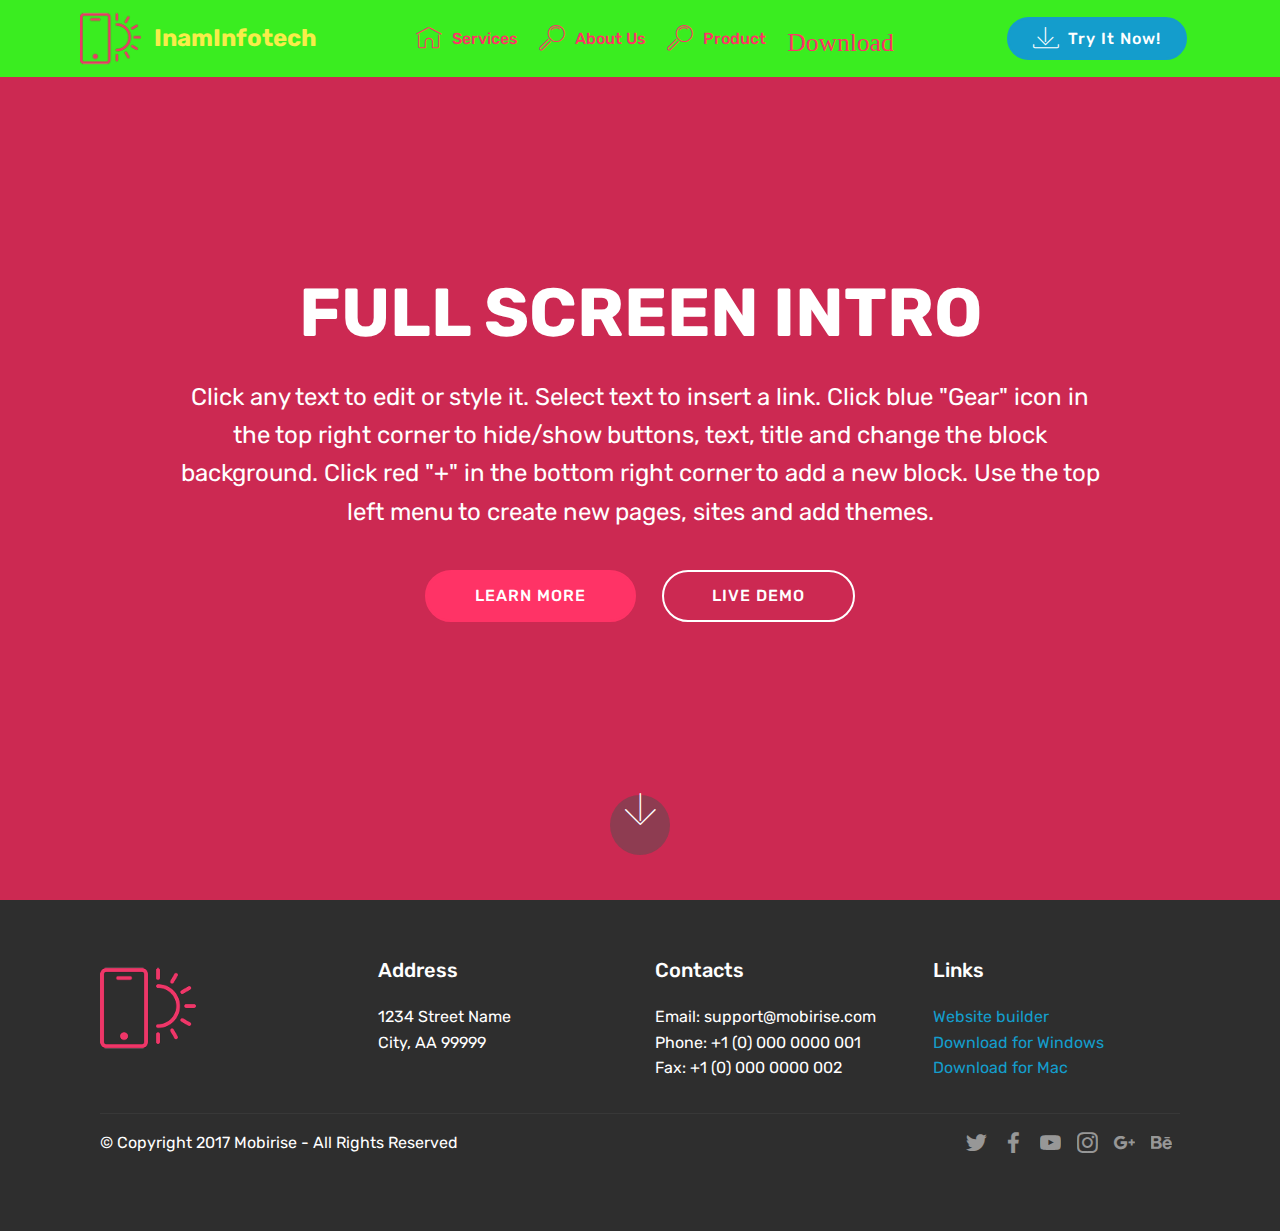
<file: index.html>
<!DOCTYPE html>
<html  >
<head>
  <!-- Site made with Mobirise Website Builder v4.9.7, https://mobirise.com -->
  <meta charset="UTF-8">
  <meta http-equiv="X-UA-Compatible" content="IE=edge">
  <meta name="generator" content="Mobirise v4.9.7, mobirise.com">
  <meta name="viewport" content="width=device-width, initial-scale=1, minimum-scale=1">
  <link rel="shortcut icon" href="assets/images/logo2.png" type="image/x-icon">
  <meta name="description" content="">
  
  <title>Home</title>
  <link rel="stylesheet" href="assets/web/assets/mobirise-icons/mobirise-icons.css">
  <link rel="stylesheet" href="assets/tether/tether.min.css">
  <link rel="stylesheet" href="assets/bootstrap/css/bootstrap.min.css">
  <link rel="stylesheet" href="assets/bootstrap/css/bootstrap-grid.min.css">
  <link rel="stylesheet" href="assets/bootstrap/css/bootstrap-reboot.min.css">
  <link rel="stylesheet" href="assets/dropdown/css/style.css">
  <link rel="stylesheet" href="assets/socicon/css/styles.css">
  <link rel="stylesheet" href="assets/theme/css/style.css">
  <link rel="stylesheet" href="assets/mobirise/css/mbr-additional.css" type="text/css">
  
  
  
</head>
<body>
  <section class="menu cid-qTkzRZLJNu" once="menu" id="menu1-0">

    

    <nav class="navbar navbar-expand beta-menu navbar-dropdown align-items-center navbar-fixed-top navbar-toggleable-sm">
        <button class="navbar-toggler navbar-toggler-right" type="button" data-toggle="collapse" data-target="#navbarSupportedContent" aria-controls="navbarSupportedContent" aria-expanded="false" aria-label="Toggle navigation">
            <div class="hamburger">
                <span></span>
                <span></span>
                <span></span>
                <span></span>
            </div>
        </button>
        <div class="menu-logo">
            <div class="navbar-brand">
                <span class="navbar-logo">
                    <a href="https://mobirise.com">
                         <img src="assets/images/logo2.png" alt="Mobirise" style="height: 3.8rem;">
                    </a>
                </span>
                <span class="navbar-caption-wrap"><a class="navbar-caption text-success display-5" href="https://mobirise.com">
                        InamInfotech</a></span>
            </div>
        </div>
        <div class="collapse navbar-collapse" id="navbarSupportedContent">
            <ul class="navbar-nav nav-dropdown" data-app-modern-menu="true"><li class="nav-item">
                    <a class="nav-link link text-secondary display-4" href="https://mobirise.com">
                        <span class="mbri-home mbr-iconfont mbr-iconfont-btn"></span>
                        Services
                    </a>
                </li>
                <li class="nav-item">
                    <a class="nav-link link text-secondary display-4" href="https://mobirise.com">
                        <span class="mbri-search mbr-iconfont mbr-iconfont-btn"></span>
                        About Us
                    </a>
                </li><li class="nav-item"><a class="nav-link link text-secondary display-4" href="https://mobirise.com">
                        <span class="mbri-search mbr-iconfont mbr-iconfont-btn"></span>
                        Product</a></li><li class="nav-item"><a class="nav-link link text-secondary display-4" href="https://mobirise.com">
                        <font face="MobiriseIcons"><span style="font-size: 25.6px;">Download</span></font> &nbsp; &nbsp; &nbsp; &nbsp; &nbsp; &nbsp; &nbsp; &nbsp; &nbsp; &nbsp;&nbsp;</a></li></ul>
            <div class="navbar-buttons mbr-section-btn">
                <a class="btn btn-sm btn-primary display-4" href="https://mobirise.com">
                    <span class="mbri-save mbr-iconfont mbr-iconfont-btn "></span>
                    Try It Now!
                </a>
            </div>
        </div>
    </nav>
</section>

<section class="engine"><a href="https://mobirise.info/v">free html templates</a></section><section class="cid-qTkA127IK8 mbr-fullscreen" id="header2-1">

    

    

    <div class="container align-center">
        <div class="row justify-content-md-center">
            <div class="mbr-white col-md-10">
                <h1 class="mbr-section-title mbr-bold pb-3 mbr-fonts-style display-1">
                    FULL SCREEN INTRO
                </h1>
                
                <p class="mbr-text pb-3 mbr-fonts-style display-5">
                    Click any text to edit or style it. Select text to insert a link. Click blue "Gear" icon in the top right corner to hide/show buttons, text, title and change the block background. Click red "+" in the bottom right corner to add a new block. Use the top left menu to create new pages, sites and add themes.
                </p>
                <div class="mbr-section-btn">
                    <a class="btn btn-md btn-secondary display-4" href="https://mobirise.com">LEARN MORE</a>
                    <a class="btn btn-md btn-white-outline display-4" href="https://mobirise.com">LIVE DEMO</a>
                </div>
            </div>
        </div>
    </div>
    <div class="mbr-arrow hidden-sm-down" aria-hidden="true">
        <a href="#next">
            <i class="mbri-down mbr-iconfont"></i>
        </a>
    </div>
</section>

<section class="cid-qTkAaeaxX5" id="footer1-2">

    

    

    <div class="container">
        <div class="media-container-row content text-white">
            <div class="col-12 col-md-3">
                <div class="media-wrap">
                    <a href="https://mobirise.com/">
                        <img src="assets/images/logo2.png" alt="Mobirise">
                    </a>
                </div>
            </div>
            <div class="col-12 col-md-3 mbr-fonts-style display-7">
                <h5 class="pb-3">
                    Address
                </h5>
                <p class="mbr-text">
                    1234 Street Name
                    <br>City, AA 99999
                </p>
            </div>
            <div class="col-12 col-md-3 mbr-fonts-style display-7">
                <h5 class="pb-3">
                    Contacts
                </h5>
                <p class="mbr-text">
                    Email: support@mobirise.com
                    <br>Phone: +1 (0) 000 0000 001
                    <br>Fax: +1 (0) 000 0000 002
                </p>
            </div>
            <div class="col-12 col-md-3 mbr-fonts-style display-7">
                <h5 class="pb-3">
                    Links
                </h5>
                <p class="mbr-text">
                    <a class="text-primary" href="https://mobirise.com/">Website builder</a>
                    <br><a class="text-primary" href="https://mobirise.com/mobirise-free-win.zip">Download for Windows</a>
                    <br><a class="text-primary" href="https://mobirise.com/mobirise-free-mac.zip">Download for Mac</a>
                </p>
            </div>
        </div>
        <div class="footer-lower">
            <div class="media-container-row">
                <div class="col-sm-12">
                    <hr>
                </div>
            </div>
            <div class="media-container-row mbr-white">
                <div class="col-sm-6 copyright">
                    <p class="mbr-text mbr-fonts-style display-7">
                        © Copyright 2017 Mobirise - All Rights Reserved
                    </p>
                </div>
                <div class="col-md-6">
                    <div class="social-list align-right">
                        <div class="soc-item">
                            <a href="https://twitter.com/mobirise" target="_blank">
                                <span class="socicon-twitter socicon mbr-iconfont mbr-iconfont-social"></span>
                            </a>
                        </div>
                        <div class="soc-item">
                            <a href="https://www.facebook.com/pages/Mobirise/1616226671953247" target="_blank">
                                <span class="socicon-facebook socicon mbr-iconfont mbr-iconfont-social"></span>
                            </a>
                        </div>
                        <div class="soc-item">
                            <a href="https://www.youtube.com/c/mobirise" target="_blank">
                                <span class="socicon-youtube socicon mbr-iconfont mbr-iconfont-social"></span>
                            </a>
                        </div>
                        <div class="soc-item">
                            <a href="https://instagram.com/mobirise" target="_blank">
                                <span class="socicon-instagram socicon mbr-iconfont mbr-iconfont-social"></span>
                            </a>
                        </div>
                        <div class="soc-item">
                            <a href="https://plus.google.com/u/0/+Mobirise" target="_blank">
                                <span class="socicon-googleplus socicon mbr-iconfont mbr-iconfont-social"></span>
                            </a>
                        </div>
                        <div class="soc-item">
                            <a href="https://www.behance.net/Mobirise" target="_blank">
                                <span class="socicon-behance socicon mbr-iconfont mbr-iconfont-social"></span>
                            </a>
                        </div>
                    </div>
                </div>
            </div>
        </div>
    </div>
</section>


  <script src="assets/web/assets/jquery/jquery.min.js"></script>
  <script src="assets/popper/popper.min.js"></script>
  <script src="assets/tether/tether.min.js"></script>
  <script src="assets/bootstrap/js/bootstrap.min.js"></script>
  <script src="assets/smoothscroll/smooth-scroll.js"></script>
  <script src="assets/dropdown/js/script.min.js"></script>
  <script src="assets/touchswipe/jquery.touch-swipe.min.js"></script>
  <script src="assets/theme/js/script.js"></script>
  
  
 <div id="scrollToTop" class="scrollToTop mbr-arrow-up"><a style="text-align: center;"><i class="mbr-arrow-up-icon mbr-arrow-up-icon-cm cm-icon cm-icon-smallarrow-up"></i></a></div>
  </body>
</html>
</file>
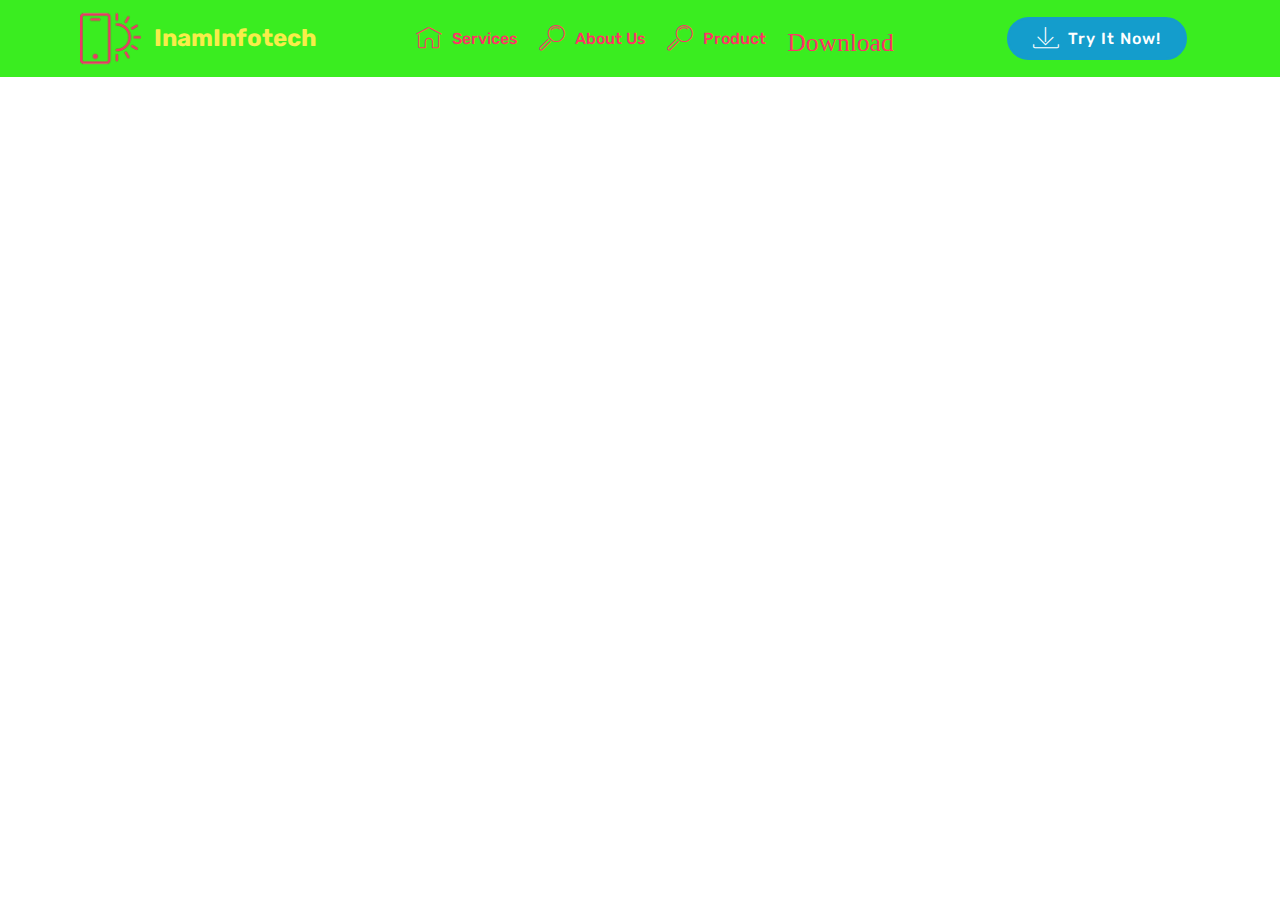
<file: page1.html>
<!DOCTYPE html>
<html  >
<head>
  <!-- Site made with Mobirise Website Builder v4.9.7, https://mobirise.com -->
  <meta charset="UTF-8">
  <meta http-equiv="X-UA-Compatible" content="IE=edge">
  <meta name="generator" content="Mobirise v4.9.7, mobirise.com">
  <meta name="viewport" content="width=device-width, initial-scale=1, minimum-scale=1">
  <link rel="shortcut icon" href="assets/images/logo2.png" type="image/x-icon">
  <meta name="description" content="Site Creator Description">
  
  <title>www.inaminfotech.in</title>
  <link rel="stylesheet" href="assets/web/assets/mobirise-icons/mobirise-icons.css">
  <link rel="stylesheet" href="assets/tether/tether.min.css">
  <link rel="stylesheet" href="assets/bootstrap/css/bootstrap.min.css">
  <link rel="stylesheet" href="assets/bootstrap/css/bootstrap-grid.min.css">
  <link rel="stylesheet" href="assets/bootstrap/css/bootstrap-reboot.min.css">
  <link rel="stylesheet" href="assets/dropdown/css/style.css">
  <link rel="stylesheet" href="assets/theme/css/style.css">
  <link rel="stylesheet" href="assets/mobirise/css/mbr-additional.css" type="text/css">
  
  
  
</head>
<body>
  <section class="menu cid-qTkzRZLJNu" once="menu" id="menu1-3">

    

    <nav class="navbar navbar-expand beta-menu navbar-dropdown align-items-center navbar-fixed-top navbar-toggleable-sm">
        <button class="navbar-toggler navbar-toggler-right" type="button" data-toggle="collapse" data-target="#navbarSupportedContent" aria-controls="navbarSupportedContent" aria-expanded="false" aria-label="Toggle navigation">
            <div class="hamburger">
                <span></span>
                <span></span>
                <span></span>
                <span></span>
            </div>
        </button>
        <div class="menu-logo">
            <div class="navbar-brand">
                <span class="navbar-logo">
                    <a href="https://mobirise.com">
                         <img src="assets/images/logo2.png" alt="Mobirise" style="height: 3.8rem;">
                    </a>
                </span>
                <span class="navbar-caption-wrap"><a class="navbar-caption text-success display-5" href="https://mobirise.com">
                        InamInfotech</a></span>
            </div>
        </div>
        <div class="collapse navbar-collapse" id="navbarSupportedContent">
            <ul class="navbar-nav nav-dropdown" data-app-modern-menu="true"><li class="nav-item">
                    <a class="nav-link link text-secondary display-4" href="https://mobirise.com">
                        <span class="mbri-home mbr-iconfont mbr-iconfont-btn"></span>
                        Services
                    </a>
                </li>
                <li class="nav-item">
                    <a class="nav-link link text-secondary display-4" href="https://mobirise.com">
                        <span class="mbri-search mbr-iconfont mbr-iconfont-btn"></span>
                        About Us
                    </a>
                </li><li class="nav-item"><a class="nav-link link text-secondary display-4" href="https://mobirise.com">
                        <span class="mbri-search mbr-iconfont mbr-iconfont-btn"></span>
                        Product</a></li><li class="nav-item"><a class="nav-link link text-secondary display-4" href="https://mobirise.com">
                        <font face="MobiriseIcons"><span style="font-size: 25.6px;">Download</span></font> &nbsp; &nbsp; &nbsp; &nbsp; &nbsp; &nbsp; &nbsp; &nbsp; &nbsp; &nbsp;&nbsp;</a></li></ul>
            <div class="navbar-buttons mbr-section-btn">
                <a class="btn btn-sm btn-primary display-4" href="https://mobirise.com">
                    <span class="mbri-save mbr-iconfont mbr-iconfont-btn "></span>
                    Try It Now!
                </a>
            </div>
        </div>
    </nav>
</section>


  <section class="engine"><a href="https://mobirise.info/u">bootstrap html templates</a></section><script src="assets/web/assets/jquery/jquery.min.js"></script>
  <script src="assets/popper/popper.min.js"></script>
  <script src="assets/tether/tether.min.js"></script>
  <script src="assets/bootstrap/js/bootstrap.min.js"></script>
  <script src="assets/smoothscroll/smooth-scroll.js"></script>
  <script src="assets/dropdown/js/script.min.js"></script>
  <script src="assets/touchswipe/jquery.touch-swipe.min.js"></script>
  <script src="assets/theme/js/script.js"></script>
  
  
 <div id="scrollToTop" class="scrollToTop mbr-arrow-up"><a style="text-align: center;"><i class="mbr-arrow-up-icon mbr-arrow-up-icon-cm cm-icon cm-icon-smallarrow-up"></i></a></div>
  </body>
</html>
</file>
<file: assets/web/assets/mobirise-icons/mobirise-icons.css>
@font-face {
  font-family: 'MobiriseIcons';
  src:  url('mobirise-icons.eot?spat4u');
  src:  url('mobirise-icons.eot?spat4u#iefix') format('embedded-opentype'),
    url('mobirise-icons.ttf?spat4u') format('truetype'),
    url('mobirise-icons.woff?spat4u') format('woff'),
    url('mobirise-icons.svg?spat4u#MobiriseIcons') format('svg');
  font-weight: normal;
  font-style: normal;
}

[class^="mbri-"], [class*=" mbri-"] {
  /* use !important to prevent issues with browser extensions that change fonts */
  font-family: MobiriseIcons !important;
  speak: none;
  font-style: normal;
  font-weight: normal;
  font-variant: normal;
  text-transform: none;
  line-height: 1;

  /* Better Font Rendering =========== */
  -webkit-font-smoothing: antialiased;
  -moz-osx-font-smoothing: grayscale;
}

.mbri-add-submenu:before {
  content: "\e900";
}
.mbri-alert:before {
  content: "\e901";
}
.mbri-align-center:before {
  content: "\e902";
}
.mbri-align-justify:before {
  content: "\e903";
}
.mbri-align-left:before {
  content: "\e904";
}
.mbri-align-right:before {
  content: "\e905";
}
.mbri-android:before {
  content: "\e906";
}
.mbri-apple:before {
  content: "\e907";
}
.mbri-arrow-down:before {
  content: "\e908";
}
.mbri-arrow-next:before {
  content: "\e909";
}
.mbri-arrow-prev:before {
  content: "\e90a";
}
.mbri-arrow-up:before {
  content: "\e90b";
}
.mbri-bold:before {
  content: "\e90c";
}
.mbri-bookmark:before {
  content: "\e90d";
}
.mbri-bootstrap:before {
  content: "\e90e";
}
.mbri-briefcase:before {
  content: "\e90f";
}
.mbri-browse:before {
  content: "\e910";
}
.mbri-bulleted-list:before {
  content: "\e911";
}
.mbri-calendar:before {
  content: "\e912";
}
.mbri-camera:before {
  content: "\e913";
}
.mbri-cart-add:before {
  content: "\e914";
}
.mbri-cart-full:before {
  content: "\e915";
}
.mbri-cash:before {
  content: "\e916";
}
.mbri-change-style:before {
  content: "\e917";
}
.mbri-chat:before {
  content: "\e918";
}
.mbri-clock:before {
  content: "\e919";
}
.mbri-close:before {
  content: "\e91a";
}
.mbri-cloud:before {
  content: "\e91b";
}
.mbri-code:before {
  content: "\e91c";
}
.mbri-contact-form:before {
  content: "\e91d";
}
.mbri-credit-card:before {
  content: "\e91e";
}
.mbri-cursor-click:before {
  content: "\e91f";
}
.mbri-cust-feedback:before {
  content: "\e920";
}
.mbri-database:before {
  content: "\e921";
}
.mbri-delivery:before {
  content: "\e922";
}
.mbri-desktop:before {
  content: "\e923";
}
.mbri-devices:before {
  content: "\e924";
}
.mbri-down:before {
  content: "\e925";
}
.mbri-download:before {
  content: "\e989";
}
.mbri-drag-n-drop:before {
  content: "\e927";
}
.mbri-drag-n-drop2:before {
  content: "\e928";
}
.mbri-edit:before {
  content: "\e929";
}
.mbri-edit2:before {
  content: "\e92a";
}
.mbri-error:before {
  content: "\e92b";
}
.mbri-extension:before {
  content: "\e92c";
}
.mbri-features:before {
  content: "\e92d";
}
.mbri-file:before {
  content: "\e92e";
}
.mbri-flag:before {
  content: "\e92f";
}
.mbri-folder:before {
  content: "\e930";
}
.mbri-gift:before {
  content: "\e931";
}
.mbri-github:before {
  content: "\e932";
}
.mbri-globe:before {
  content: "\e933";
}
.mbri-globe-2:before {
  content: "\e934";
}
.mbri-growing-chart:before {
  content: "\e935";
}
.mbri-hearth:before {
  content: "\e936";
}
.mbri-help:before {
  content: "\e937";
}
.mbri-home:before {
  content: "\e938";
}
.mbri-hot-cup:before {
  content: "\e939";
}
.mbri-idea:before {
  content: "\e93a";
}
.mbri-image-gallery:before {
  content: "\e93b";
}
.mbri-image-slider:before {
  content: "\e93c";
}
.mbri-info:before {
  content: "\e93d";
}
.mbri-italic:before {
  content: "\e93e";
}
.mbri-key:before {
  content: "\e93f";
}
.mbri-laptop:before {
  content: "\e940";
}
.mbri-layers:before {
  content: "\e941";
}
.mbri-left-right:before {
  content: "\e942";
}
.mbri-left:before {
  content: "\e943";
}
.mbri-letter:before {
  content: "\e944";
}
.mbri-like:before {
  content: "\e945";
}
.mbri-link:before {
  content: "\e946";
}
.mbri-lock:before {
  content: "\e947";
}
.mbri-login:before {
  content: "\e948";
}
.mbri-logout:before {
  content: "\e949";
}
.mbri-magic-stick:before {
  content: "\e94a";
}
.mbri-map-pin:before {
  content: "\e94b";
}
.mbri-menu:before {
  content: "\e94c";
}
.mbri-mobile:before {
  content: "\e94d";
}
.mbri-mobile2:before {
  content: "\e94e";
}
.mbri-mobirise:before {
  content: "\e94f";
}
.mbri-more-horizontal:before {
  content: "\e950";
}
.mbri-more-vertical:before {
  content: "\e951";
}
.mbri-music:before {
  content: "\e952";
}
.mbri-new-file:before {
  content: "\e953";
}
.mbri-numbered-list:before {
  content: "\e954";
}
.mbri-opened-folder:before {
  content: "\e955";
}
.mbri-pages:before {
  content: "\e956";
}
.mbri-paper-plane:before {
  content: "\e957";
}
.mbri-paperclip:before {
  content: "\e958";
}
.mbri-photo:before {
  content: "\e959";
}
.mbri-photos:before {
  content: "\e95a";
}
.mbri-pin:before {
  content: "\e95b";
}
.mbri-play:before {
  content: "\e95c";
}
.mbri-plus:before {
  content: "\e95d";
}
.mbri-preview:before {
  content: "\e95e";
}
.mbri-print:before {
  content: "\e95f";
}
.mbri-protect:before {
  content: "\e960";
}
.mbri-question:before {
  content: "\e961";
}
.mbri-quote-left:before {
  content: "\e962";
}
.mbri-quote-right:before {
  content: "\e963";
}
.mbri-refresh:before {
  content: "\e964";
}
.mbri-responsive:before {
  content: "\e965";
}
.mbri-right:before {
  content: "\e966";
}
.mbri-rocket:before {
  content: "\e967";
}
.mbri-sad-face:before {
  content: "\e968";
}
.mbri-sale:before {
  content: "\e969";
}
.mbri-save:before {
  content: "\e96a";
}
.mbri-search:before {
  content: "\e96b";
}
.mbri-setting:before {
  content: "\e96c";
}
.mbri-setting2:before {
  content: "\e96d";
}
.mbri-setting3:before {
  content: "\e96e";
}
.mbri-share:before {
  content: "\e96f";
}
.mbri-shopping-bag:before {
  content: "\e970";
}
.mbri-shopping-basket:before {
  content: "\e971";
}
.mbri-shopping-cart:before {
  content: "\e972";
}
.mbri-sites:before {
  content: "\e973";
}
.mbri-smile-face:before {
  content: "\e974";
}
.mbri-speed:before {
  content: "\e975";
}
.mbri-star:before {
  content: "\e976";
}
.mbri-success:before {
  content: "\e977";
}
.mbri-sun:before {
  content: "\e978";
}
.mbri-sun2:before {
  content: "\e979";
}
.mbri-tablet:before {
  content: "\e97a";
}
.mbri-tablet-vertical:before {
  content: "\e97b";
}
.mbri-target:before {
  content: "\e97c";
}
.mbri-timer:before {
  content: "\e97d";
}
.mbri-to-ftp:before {
  content: "\e97e";
}
.mbri-to-local-drive:before {
  content: "\e97f";
}
.mbri-touch-swipe:before {
  content: "\e980";
}
.mbri-touch:before {
  content: "\e981";
}
.mbri-trash:before {
  content: "\e982";
}
.mbri-underline:before {
  content: "\e983";
}
.mbri-unlink:before {
  content: "\e984";
}
.mbri-unlock:before {
  content: "\e985";
}
.mbri-up-down:before {
  content: "\e986";
}
.mbri-up:before {
  content: "\e987";
}
.mbri-update:before {
  content: "\e988";
}
.mbri-upload:before {
 content: "\e926"; 
}
.mbri-user:before {
  content: "\e98a";
}
.mbri-user2:before {
  content: "\e98b";
}
.mbri-users:before {
  content: "\e98c";
}
.mbri-video:before {
  content: "\e98d";
}
.mbri-video-play:before {
  content: "\e98e";
}
.mbri-watch:before {
  content: "\e98f";
}
.mbri-website-theme:before {
  content: "\e990";
}
.mbri-wifi:before {
  content: "\e991";
}
.mbri-windows:before {
  content: "\e992";
}
.mbri-zoom-out:before {
  content: "\e993";
}
.mbri-redo:before {
  content: "\e994";
}
.mbri-undo:before {
  content: "\e995";
}
</file>
<file: assets/dropdown/css/style.css>
.navbar-dropdown {
  left: 0;
  padding: 0;
  position: absolute;
  right: 0;
  top: 0;
  transition: all 0.45s ease;
  z-index: 1030;
  background: #282828; }
  .navbar-dropdown .navbar-logo {
    margin-right: 0.8rem;
    transition: margin 0.3s ease-in-out;
    vertical-align: middle; }
    .navbar-dropdown .navbar-logo img {
      height: 3.125rem;
      transition: all 0.3s ease-in-out; }
    .navbar-dropdown .navbar-logo.mbr-iconfont {
      font-size: 3.125rem;
      line-height: 3.125rem; }
  .navbar-dropdown .navbar-caption {
    font-weight: 700;
    white-space: normal;
    vertical-align: -4px;
    line-height: 3.125rem !important; }
    .navbar-dropdown .navbar-caption, .navbar-dropdown .navbar-caption:hover {
      color: inherit;
      text-decoration: none; }
  .navbar-dropdown .mbr-iconfont + .navbar-caption {
    vertical-align: -1px; }
  .navbar-dropdown.navbar-fixed-top {
    position: fixed; }
  .navbar-dropdown .navbar-brand span {
    vertical-align: -4px; }
  .navbar-dropdown.bg-color.transparent {
    background: none; }
  .navbar-dropdown.navbar-short .navbar-brand {
    padding: 0.625rem 0; }
    .navbar-dropdown.navbar-short .navbar-brand span {
      vertical-align: -1px; }
  .navbar-dropdown.navbar-short .navbar-caption {
    line-height: 2.375rem !important;
    vertical-align: -2px; }
  .navbar-dropdown.navbar-short .navbar-logo {
    margin-right: 0.5rem; }
    .navbar-dropdown.navbar-short .navbar-logo img {
      height: 2.375rem; }
    .navbar-dropdown.navbar-short .navbar-logo.mbr-iconfont {
      font-size: 2.375rem;
      line-height: 2.375rem; }
  .navbar-dropdown.navbar-short .mbr-table-cell {
    height: 3.625rem; }
  .navbar-dropdown .navbar-close {
    left: 0.6875rem;
    position: fixed;
    top: 0.75rem;
    z-index: 1000; }
  .navbar-dropdown .hamburger-icon {
    content: "";
    display: inline-block;
    vertical-align: middle;
    width: 16px;
    -webkit-box-shadow: 0 -6px 0 1px #282828,0 0 0 1px #282828,0 6px 0 1px #282828;
    -moz-box-shadow: 0 -6px 0 1px #282828,0 0 0 1px #282828,0 6px 0 1px #282828;
    box-shadow: 0 -6px 0 1px #282828,0 0 0 1px #282828,0 6px 0 1px #282828; }

.dropdown-menu .dropdown-toggle[data-toggle="dropdown-submenu"]::after {
  border-bottom: 0.35em solid transparent;
  border-left: 0.35em solid;
  border-right: 0;
  border-top: 0.35em solid transparent;
  margin-left: 0.3rem; }

.dropdown-menu .dropdown-item:focus {
  outline: 0; }

.nav-dropdown {
  font-size: 0.75rem;
  font-weight: 500;
  height: auto !important; }
  .nav-dropdown .nav-btn {
    padding-left: 1rem; }
  .nav-dropdown .link {
    margin: .667em 1.667em;
    font-weight: 500;
    padding: 0;
    transition: color .2s ease-in-out; }
    .nav-dropdown .link.dropdown-toggle {
      margin-right: 2.583em; }
      .nav-dropdown .link.dropdown-toggle::after {
        margin-left: .25rem;
        border-top: 0.35em solid;
        border-right: 0.35em solid transparent;
        border-left: 0.35em solid transparent;
        border-bottom: 0; }
      .nav-dropdown .link.dropdown-toggle[aria-expanded="true"] {
        margin: 0;
        padding: 0.667em 3.263em  0.667em 1.667em; }
  .nav-dropdown .link::after,
  .nav-dropdown .dropdown-item::after {
    color: inherit; }
  .nav-dropdown .btn {
    font-size: 0.75rem;
    font-weight: 700;
    letter-spacing: 0;
    margin-bottom: 0;
    padding-left: 1.25rem;
    padding-right: 1.25rem; }
  .nav-dropdown .dropdown-menu {
    border-radius: 0;
    border: 0;
    left: 0;
    margin: 0;
    padding-bottom: 1.25rem;
    padding-top: 1.25rem;
    position: relative; }
  .nav-dropdown .dropdown-submenu {
    margin-left: 0.125rem;
    top: 0; }
  .nav-dropdown .dropdown-item {
    font-weight: 500;
    line-height: 2;
    padding: 0.3846em 4.615em 0.3846em 1.5385em;
    position: relative;
    transition: color .2s ease-in-out, background-color .2s ease-in-out; }
    .nav-dropdown .dropdown-item::after {
      margin-top: -0.3077em;
      position: absolute;
      right: 1.1538em;
      top: 50%; }
    .nav-dropdown .dropdown-item:focus, .nav-dropdown .dropdown-item:hover {
      background: none; }

@media (max-width: 767px) {
  .nav-dropdown.navbar-toggleable-sm {
    bottom: 0;
    display: none;
    left: 0;
    overflow-x: hidden;
    position: fixed;
    top: 0;
    transform: translateX(-100%);
    -ms-transform: translateX(-100%);
    -webkit-transform: translateX(-100%);
    width: 18.75rem;
    z-index: 999; } }
.nav-dropdown.navbar-toggleable-xl {
  bottom: 0;
  display: none;
  left: 0;
  overflow-x: hidden;
  position: fixed;
  top: 0;
  transform: translateX(-100%);
  -ms-transform: translateX(-100%);
  -webkit-transform: translateX(-100%);
  width: 18.75rem;
  z-index: 999; }

.nav-dropdown-sm {
  display: block !important;
  overflow-x: hidden;
  overflow: auto;
  padding-top: 3.875rem; }
  .nav-dropdown-sm::after {
    content: "";
    display: block;
    height: 3rem;
    width: 100%; }
  .nav-dropdown-sm.collapse.in ~ .navbar-close {
    display: block !important; }
  .nav-dropdown-sm.collapsing, .nav-dropdown-sm.collapse.in {
    transform: translateX(0);
    -ms-transform: translateX(0);
    -webkit-transform: translateX(0);
    transition: all 0.25s ease-out;
    -webkit-transition: all 0.25s ease-out;
    background: #282828; }
  .nav-dropdown-sm.collapsing[aria-expanded="false"] {
    transform: translateX(-100%);
    -ms-transform: translateX(-100%);
    -webkit-transform: translateX(-100%); }
  .nav-dropdown-sm .nav-item {
    display: block;
    margin-left: 0 !important;
    padding-left: 0; }
  .nav-dropdown-sm .link,
  .nav-dropdown-sm .dropdown-item {
    border-top: 1px dotted rgba(255, 255, 255, 0.1);
    font-size: 0.8125rem;
    line-height: 1.6;
    margin: 0 !important;
    padding: 0.875rem 2.4rem 0.875rem 1.5625rem !important;
    position: relative;
    white-space: normal; }
    .nav-dropdown-sm .link:focus, .nav-dropdown-sm .link:hover,
    .nav-dropdown-sm .dropdown-item:focus,
    .nav-dropdown-sm .dropdown-item:hover {
      background: rgba(0, 0, 0, 0.2) !important;
      color: #c0a375; }
  .nav-dropdown-sm .nav-btn {
    position: relative;
    padding: 1.5625rem 1.5625rem 0 1.5625rem; }
    .nav-dropdown-sm .nav-btn::before {
      border-top: 1px dotted rgba(255, 255, 255, 0.1);
      content: "";
      left: 0;
      position: absolute;
      top: 0;
      width: 100%; }
    .nav-dropdown-sm .nav-btn + .nav-btn {
      padding-top: 0.625rem; }
      .nav-dropdown-sm .nav-btn + .nav-btn::before {
        display: none; }
  .nav-dropdown-sm .btn {
    padding: 0.625rem 0; }
  .nav-dropdown-sm .dropdown-toggle[data-toggle="dropdown-submenu"]::after {
    margin-left: .25rem;
    border-top: 0.35em solid;
    border-right: 0.35em solid transparent;
    border-left: 0.35em solid transparent;
    border-bottom: 0; }
  .nav-dropdown-sm .dropdown-toggle[data-toggle="dropdown-submenu"][aria-expanded="true"]::after {
    border-top: 0;
    border-right: 0.35em solid transparent;
    border-left: 0.35em solid transparent;
    border-bottom: 0.35em solid; }
  .nav-dropdown-sm .dropdown-menu {
    margin: 0;
    padding: 0;
    position: relative;
    top: 0;
    left: 0;
    width: 100%;
    border: 0;
    float: none;
    border-radius: 0;
    background: none; }
  .nav-dropdown-sm .dropdown-submenu {
    left: 100%;
    margin-left: 0.125rem;
    margin-top: -1.25rem;
    top: 0; }

.navbar-toggleable-sm .nav-dropdown .dropdown-menu {
  position: absolute; }

.navbar-toggleable-sm .nav-dropdown .dropdown-submenu {
  left: 100%;
  margin-left: 0.125rem;
  margin-top: -1.25rem;
  top: 0; }

.navbar-toggleable-sm.opened .nav-dropdown .dropdown-menu {
  position: relative; }

.navbar-toggleable-sm.opened .nav-dropdown .dropdown-submenu {
  left: 0;
  margin-left: 00rem;
  margin-top: 0rem;
  top: 0; }

.is-builder .nav-dropdown.collapsing {
  transition: none !important; }

/*# sourceMappingURL=style.css.map */
</file>
<file: assets/socicon/css/styles.css>
@charset "UTF-8";

@font-face {
  font-family: "socicon";
  src:url("../fonts/socicon.eot");
  src:url("../fonts/socicon.eot?#iefix") format("embedded-opentype"),
    url("../fonts/socicon.woff") format("woff"),
    url("../fonts/socicon.ttf") format("truetype"),
    url("../fonts/socicon.svg#socicon") format("svg");
  font-weight: normal;
  font-style: normal;

}

[data-icon]:before {
  font-family: "socicon" !important;
  content: attr(data-icon);
  font-style: normal !important;
  font-weight: normal !important;
  font-variant: normal !important;
  text-transform: none !important;
  speak: none;
  line-height: 1;
  -webkit-font-smoothing: antialiased;
  -moz-osx-font-smoothing: grayscale;
}

[class^="socicon-"]:before,
[class*=" socicon-"]:before {
  font-family: "socicon" !important;
  font-style: normal !important;
  font-weight: normal !important;
  font-variant: normal !important;
  text-transform: none !important;
  speak: none;
  line-height: 1;
  -webkit-font-smoothing: antialiased;
  -moz-osx-font-smoothing: grayscale;
}

.socicon-modelmayhem:before {
  content: "\e000";
}
.socicon-mixcloud:before {
  content: "\e001";
}
.socicon-drupal:before {
  content: "\e002";
}
.socicon-swarm:before {
  content: "\e003";
}
.socicon-istock:before {
  content: "\e004";
}
.socicon-yammer:before {
  content: "\e005";
}
.socicon-ello:before {
  content: "\e006";
}
.socicon-stackoverflow:before {
  content: "\e007";
}
.socicon-persona:before {
  content: "\e008";
}
.socicon-triplej:before {
  content: "\e009";
}
.socicon-houzz:before {
  content: "\e00a";
}
.socicon-rss:before {
  content: "\e00b";
}
.socicon-paypal:before {
  content: "\e00c";
}
.socicon-odnoklassniki:before {
  content: "\e00d";
}
.socicon-airbnb:before {
  content: "\e00e";
}
.socicon-periscope:before {
  content: "\e00f";
}
.socicon-outlook:before {
  content: "\e010";
}
.socicon-coderwall:before {
  content: "\e011";
}
.socicon-tripadvisor:before {
  content: "\e012";
}
.socicon-appnet:before {
  content: "\e013";
}
.socicon-goodreads:before {
  content: "\e014";
}
.socicon-tripit:before {
  content: "\e015";
}
.socicon-lanyrd:before {
  content: "\e016";
}
.socicon-slideshare:before {
  content: "\e017";
}
.socicon-buffer:before {
  content: "\e018";
}
.socicon-disqus:before {
  content: "\e019";
}
.socicon-vkontakte:before {
  content: "\e01a";
}
.socicon-whatsapp:before {
  content: "\e01b";
}
.socicon-patreon:before {
  content: "\e01c";
}
.socicon-storehouse:before {
  content: "\e01d";
}
.socicon-pocket:before {
  content: "\e01e";
}
.socicon-mail:before {
  content: "\e01f";
}
.socicon-blogger:before {
  content: "\e020";
}
.socicon-technorati:before {
  content: "\e021";
}
.socicon-reddit:before {
  content: "\e022";
}
.socicon-dribbble:before {
  content: "\e023";
}
.socicon-stumbleupon:before {
  content: "\e024";
}
.socicon-digg:before {
  content: "\e025";
}
.socicon-envato:before {
  content: "\e026";
}
.socicon-behance:before {
  content: "\e027";
}
.socicon-delicious:before {
  content: "\e028";
}
.socicon-deviantart:before {
  content: "\e029";
}
.socicon-forrst:before {
  content: "\e02a";
}
.socicon-play:before {
  content: "\e02b";
}
.socicon-zerply:before {
  content: "\e02c";
}
.socicon-wikipedia:before {
  content: "\e02d";
}
.socicon-apple:before {
  content: "\e02e";
}
.socicon-flattr:before {
  content: "\e02f";
}
.socicon-github:before {
  content: "\e030";
}
.socicon-renren:before {
  content: "\e031";
}
.socicon-friendfeed:before {
  content: "\e032";
}
.socicon-newsvine:before {
  content: "\e033";
}
.socicon-identica:before {
  content: "\e034";
}
.socicon-bebo:before {
  content: "\e035";
}
.socicon-zynga:before {
  content: "\e036";
}
.socicon-steam:before {
  content: "\e037";
}
.socicon-xbox:before {
  content: "\e038";
}
.socicon-windows:before {
  content: "\e039";
}
.socicon-qq:before {
  content: "\e03a";
}
.socicon-douban:before {
  content: "\e03b";
}
.socicon-meetup:before {
  content: "\e03c";
}
.socicon-playstation:before {
  content: "\e03d";
}
.socicon-android:before {
  content: "\e03e";
}
.socicon-snapchat:before {
  content: "\e03f";
}
.socicon-twitter:before {
  content: "\e040";
}
.socicon-facebook:before {
  content: "\e041";
}
.socicon-googleplus:before {
  content: "\e042";
}
.socicon-pinterest:before {
  content: "\e043";
}
.socicon-foursquare:before {
  content: "\e044";
}
.socicon-yahoo:before {
  content: "\e045";
}
.socicon-skype:before {
  content: "\e046";
}
.socicon-yelp:before {
  content: "\e047";
}
.socicon-feedburner:before {
  content: "\e048";
}
.socicon-linkedin:before {
  content: "\e049";
}
.socicon-viadeo:before {
  content: "\e04a";
}
.socicon-xing:before {
  content: "\e04b";
}
.socicon-myspace:before {
  content: "\e04c";
}
.socicon-soundcloud:before {
  content: "\e04d";
}
.socicon-spotify:before {
  content: "\e04e";
}
.socicon-grooveshark:before {
  content: "\e04f";
}
.socicon-lastfm:before {
  content: "\e050";
}
.socicon-youtube:before {
  content: "\e051";
}
.socicon-vimeo:before {
  content: "\e052";
}
.socicon-dailymotion:before {
  content: "\e053";
}
.socicon-vine:before {
  content: "\e054";
}
.socicon-flickr:before {
  content: "\e055";
}
.socicon-500px:before {
  content: "\e056";
}
.socicon-wordpress:before {
  content: "\e058";
}
.socicon-tumblr:before {
  content: "\e059";
}
.socicon-twitch:before {
  content: "\e05a";
}
.socicon-8tracks:before {
  content: "\e05b";
}
.socicon-amazon:before {
  content: "\e05c";
}
.socicon-icq:before {
  content: "\e05d";
}
.socicon-smugmug:before {
  content: "\e05e";
}
.socicon-ravelry:before {
  content: "\e05f";
}
.socicon-weibo:before {
  content: "\e060";
}
.socicon-baidu:before {
  content: "\e061";
}
.socicon-angellist:before {
  content: "\e062";
}
.socicon-ebay:before {
  content: "\e063";
}
.socicon-imdb:before {
  content: "\e064";
}
.socicon-stayfriends:before {
  content: "\e065";
}
.socicon-residentadvisor:before {
  content: "\e066";
}
.socicon-google:before {
  content: "\e067";
}
.socicon-yandex:before {
  content: "\e068";
}
.socicon-sharethis:before {
  content: "\e069";
}
.socicon-bandcamp:before {
  content: "\e06a";
}
.socicon-itunes:before {
  content: "\e06b";
}
.socicon-deezer:before {
  content: "\e06c";
}
.socicon-telegram:before {
  content: "\e06e";
}
.socicon-openid:before {
  content: "\e06f";
}
.socicon-amplement:before {
  content: "\e070";
}
.socicon-viber:before {
  content: "\e071";
}
.socicon-zomato:before {
  content: "\e072";
}
.socicon-draugiem:before {
  content: "\e074";
}
.socicon-endomodo:before {
  content: "\e075";
}
.socicon-filmweb:before {
  content: "\e076";
}
.socicon-stackexchange:before {
  content: "\e077";
}
.socicon-wykop:before {
  content: "\e078";
}
.socicon-teamspeak:before {
  content: "\e079";
}
.socicon-teamviewer:before {
  content: "\e07a";
}
.socicon-ventrilo:before {
  content: "\e07b";
}
.socicon-younow:before {
  content: "\e07c";
}
.socicon-raidcall:before {
  content: "\e07d";
}
.socicon-mumble:before {
  content: "\e07e";
}
.socicon-medium:before {
  content: "\e06d";
}
.socicon-bebee:before {
  content: "\e07f";
}
.socicon-hitbox:before {
  content: "\e080";
}
.socicon-reverbnation:before {
  content: "\e081";
}
.socicon-formulr:before {
  content: "\e082";
}
.socicon-instagram:before {
  content: "\e057";
}
.socicon-battlenet:before {
  content: "\e083";
}
.socicon-chrome:before {
  content: "\e084";
}
.socicon-discord:before {
  content: "\e086";
}
.socicon-issuu:before {
  content: "\e087";
}
.socicon-macos:before {
  content: "\e088";
}
.socicon-firefox:before {
  content: "\e089";
}
.socicon-opera:before {
  content: "\e08d";
}
.socicon-keybase:before {
  content: "\e090";
}
.socicon-alliance:before {
  content: "\e091";
}
.socicon-livejournal:before {
  content: "\e092";
}
.socicon-googlephotos:before {
  content: "\e093";
}
.socicon-horde:before {
  content: "\e094";
}
.socicon-etsy:before {
  content: "\e095";
}
.socicon-zapier:before {
  content: "\e096";
}
.socicon-google-scholar:before {
  content: "\e097";
}
.socicon-researchgate:before {
  content: "\e098";
}
.socicon-wechat:before {
  content: "\e099";
}
.socicon-strava:before {
  content: "\e09a";
}
.socicon-line:before {
  content: "\e09b";
}
.socicon-lyft:before {
  content: "\e09c";
}
.socicon-uber:before {
  content: "\e09d";
}
.socicon-songkick:before {
  content: "\e09e";
}
.socicon-viewbug:before {
  content: "\e09f";
}
.socicon-googlegroups:before {
  content: "\e0a0";
}
.socicon-quora:before {
  content: "\e073";
}
.socicon-diablo:before {
  content: "\e085";
}
.socicon-blizzard:before {
  content: "\e0a1";
}
.socicon-hearthstone:before {
  content: "\e08b";
}
.socicon-heroes:before {
  content: "\e08a";
}
.socicon-overwatch:before {
  content: "\e08c";
}
.socicon-warcraft:before {
  content: "\e08e";
}
.socicon-starcraft:before {
  content: "\e08f";
}
.socicon-beam:before {
  content: "\e0a2";
}
.socicon-curse:before {
  content: "\e0a3";
}
.socicon-player:before {
  content: "\e0a4";
}
.socicon-streamjar:before {
  content: "\e0a5";
}
.socicon-nintendo:before {
  content: "\e0a6";
}
.socicon-hellocoton:before {
  content: "\e0a7";
}
</file>
<file: assets/theme/css/style.css>
/*!
 * Mobirise v4 theme (https://mobirise.com/)
 * Copyright 2017 Mobirise
 */
section {
  background-color: #eeeeee; }

section,
.container,
.container-fluid {
  position: relative;
  word-wrap: break-word; }

a.mbr-iconfont:hover {
  text-decoration: none; }

.article .lead p, .article .lead ul, .article .lead ol, .article .lead pre, .article .lead blockquote {
  margin-bottom: 0; }

a {
  font-style: normal;
  font-weight: 400;
  cursor: pointer; }
  a, a:hover {
    text-decoration: none; }

figure {
  margin-bottom: 0; }

body {
  color: #232323; }

h1, h2, h3, h4, h5, h6,
.h1, .h2, .h3, .h4, .h5, .h6,
.display-1, .display-2, .display-3, .display-4 {
  line-height: 1;
  word-break: break-word;
  word-wrap: break-word; }

b, strong {
  font-weight: bold; }

blockquote {
  padding: 10px 0 10px 20px;
  position: relative;
  border-left: 2px solid;
  border-color: #ff3366; }

input:-webkit-autofill, input:-webkit-autofill:hover, input:-webkit-autofill:focus, input:-webkit-autofill:active {
  transition-delay: 9999s;
  transition-property: background-color, color; }

textarea[type="hidden"] {
  display: none; }

body {
  position: relative; }

section {
  background-position: 50% 50%;
  background-repeat: no-repeat;
  background-size: cover; }
  section .mbr-background-video,
  section .mbr-background-video-preview {
    position: absolute;
    bottom: 0;
    left: 0;
    right: 0;
    top: 0; }

.hidden {
  visibility: hidden; }

.mbr-z-index20 {
  z-index: 20; }

/*! Base colors */
.mbr-white {
  color: #ffffff; }

.mbr-black {
  color: #000000; }

.mbr-bg-white {
  background-color: #ffffff; }

.mbr-bg-black {
  background-color: #000000; }

/*! Text-aligns */
.align-left {
  text-align: left; }

.align-center {
  text-align: center; }

.align-right {
  text-align: right; }

@media (max-width: 767px) {
  .align-left, .align-center, .align-right, .mbr-section-btn, .mbr-section-title {
    text-align: center; } }
/*! Font-weight  */
.mbr-light {
  font-weight: 300; }

.mbr-regular {
  font-weight: 400; }

.mbr-semibold {
  font-weight: 500; }

.mbr-bold {
  font-weight: 700; }

/*! Media  */
.media-size-item {
  -webkit-flex: 1 1 auto;
  -moz-flex: 1 1 auto;
  -ms-flex: 1 1 auto;
  -o-flex: 1 1 auto;
  flex: 1 1 auto; }

.media-content {
  -webkit-flex-basis: 100%;
  flex-basis: 100%; }

.media-container-row {
  display: -ms-flexbox;
  display: -webkit-flex;
  display: flex;
  -webkit-flex-direction: row;
  -ms-flex-direction: row;
  flex-direction: row;
  -webkit-flex-wrap: wrap;
  -ms-flex-wrap: wrap;
  flex-wrap: wrap;
  -webkit-justify-content: center;
  -ms-flex-pack: center;
  justify-content: center;
  -webkit-align-content: center;
  -ms-flex-line-pack: center;
  align-content: center;
  -webkit-align-items: start;
  -ms-flex-align: start;
  align-items: start; }
  .media-container-row .media-size-item {
    width: 400px; }

.media-container-column {
  display: -ms-flexbox;
  display: -webkit-flex;
  display: flex;
  -webkit-flex-direction: column;
  -ms-flex-direction: column;
  flex-direction: column;
  -webkit-flex-wrap: wrap;
  -ms-flex-wrap: wrap;
  flex-wrap: wrap;
  -webkit-justify-content: center;
  -ms-flex-pack: center;
  justify-content: center;
  -webkit-align-content: center;
  -ms-flex-line-pack: center;
  align-content: center;
  -webkit-align-items: stretch;
  -ms-flex-align: stretch;
  align-items: stretch; }
  .media-container-column > * {
    width: 100%; }

@media (min-width: 992px) {
  .media-container-row {
    -webkit-flex-wrap: nowrap;
    -ms-flex-wrap: nowrap;
    flex-wrap: nowrap; } }
figure {
  overflow: hidden; }

figure[mbr-media-size] {
  transition: width 0.1s; }

.mbr-figure img, .mbr-figure iframe {
  display: block;
  width: 100%; }

.card {
  background-color: transparent;
  border: none; }

.card-img {
  text-align: center;
  flex-shrink: 0;
  -webkit-flex-shrink: 0; }

.media {
  max-width: 100%;
  margin: 0 auto; }

.mbr-figure {
  -ms-flex-item-align: center;
  -ms-grid-row-align: center;
  -webkit-align-self: center;
  align-self: center; }

.media-container > div {
  max-width: 100%; }

.mbr-figure img, .card-img img {
  width: 100%; }

@media (max-width: 991px) {
  .media-size-item {
    width: auto !important; }

  .media {
    width: auto; }

  .mbr-figure {
    width: 100% !important; } }
/*! Buttons */
.mbr-section-btn {
  margin-left: -.25rem;
  margin-right: -.25rem;
  font-size: 0; }

nav .mbr-section-btn {
  margin-left: 0rem;
  margin-right: 0rem; }

/*! Btn icon margin */
.btn .mbr-iconfont, .btn.btn-sm .mbr-iconfont {
  cursor: pointer;
  margin-right: 0.5rem; }

.btn.btn-md .mbr-iconfont, .btn.btn-md .mbr-iconfont {
  margin-right: 0.8rem; }

.mbr-regular {
  font-weight: 400; }

.mbr-semibold {
  font-weight: 500; }

.mbr-bold {
  font-weight: 700; }

[type="submit"] {
  -webkit-appearance: none; }

/*! Full-screen */
.mbr-fullscreen .mbr-overlay {
  min-height: 100vh; }

.mbr-fullscreen {
  display: flex;
  display: -webkit-flex;
  display: -moz-flex;
  display: -ms-flex;
  display: -o-flex;
  align-items: center;
  -webkit-align-items: center;
  min-height: 100vh;
  padding-top: 3rem;
  padding-bottom: 3rem; }

/*! Map */
.map {
  height: 25rem;
  position: relative; }
  .map iframe {
    width: 100%;
    height: 100%; }

/* Form */
.form-asterisk {
  font-family: initial;
  position: absolute;
  top: -2px;
  font-weight: normal; }

/*! Scroll to top arrow */
.mbr-arrow-up {
  bottom: 25px;
  right: 90px;
  position: fixed;
  text-align: right;
  z-index: 5000;
  color: #ffffff;
  font-size: 32px;
  transform: rotate(180deg);
  -webkit-transform: rotate(180deg); }

.mbr-arrow-up a {
  background: rgba(0, 0, 0, 0.2);
  border-radius: 3px;
  color: #fff;
  display: inline-block;
  height: 60px;
  width: 60px;
  outline-style: none !important;
  position: relative;
  text-decoration: none;
  transition: all .3s ease-in-out;
  cursor: pointer;
  text-align: center; }
  .mbr-arrow-up a:hover {
    background-color: rgba(0, 0, 0, 0.4); }
  .mbr-arrow-up a i {
    line-height: 60px; }

.mbr-arrow-up-icon {
  display: block;
  color: #fff; }

.mbr-arrow-up-icon::before {
  content: "\203a";
  display: inline-block;
  font-family: serif;
  font-size: 32px;
  line-height: 1;
  font-style: normal;
  position: relative;
  top: 6px;
  left: -4px;
  -webkit-transform: rotate(-90deg);
  transform: rotate(-90deg); }

/*! Arrow Down */
.mbr-arrow {
  position: absolute;
  bottom: 45px;
  left: 50%;
  width: 60px;
  height: 60px;
  cursor: pointer;
  background-color: rgba(80, 80, 80, 0.5);
  border-radius: 50%;
  -webkit-transform: translateX(-50%);
  transform: translateX(-50%); }
  .mbr-arrow > a {
    display: inline-block;
    text-decoration: none;
    outline-style: none;
    -webkit-animation: arrowdown 1.7s ease-in-out infinite;
    animation: arrowdown 1.7s ease-in-out infinite; }
    .mbr-arrow > a > i {
      position: absolute;
      top: -2px;
      left: 15px;
      font-size: 2rem; }

@keyframes arrowdown {
  0% {
    transform: translateY(0px);
    -webkit-transform: translateY(0px); }
  50% {
    transform: translateY(-5px);
    -webkit-transform: translateY(-5px); }
  100% {
    transform: translateY(0px);
    -webkit-transform: translateY(0px); } }
@-webkit-keyframes arrowdown {
  0% {
    transform: translateY(0px);
    -webkit-transform: translateY(0px); }
  50% {
    transform: translateY(-5px);
    -webkit-transform: translateY(-5px); }
  100% {
    transform: translateY(0px);
    -webkit-transform: translateY(0px); } }
@media (max-width: 500px) {
  .mbr-arrow-up {
    left: 50%;
    right: auto;
    transform: translateX(-50%) rotate(180deg);
    -webkit-transform: translateX(-50%) rotate(180deg); } }
/*Gradients animation*/
@keyframes gradient-animation {
  from {
    background-position: 0% 100%;
    animation-timing-function: ease-in-out; }
  to {
    background-position: 100% 0%;
    animation-timing-function: ease-in-out; } }
@-webkit-keyframes gradient-animation {
  from {
    background-position: 0% 100%;
    animation-timing-function: ease-in-out; }
  to {
    background-position: 100% 0%;
    animation-timing-function: ease-in-out; } }
.bg-gradient {
  background-size: 200% 200%;
  animation: gradient-animation 5s infinite alternate;
  -webkit-animation: gradient-animation 5s infinite alternate; }

.menu .navbar-brand {
  display: -webkit-flex; }
  .menu .navbar-brand span {
    display: flex;
    display: -webkit-flex; }
  .menu .navbar-brand .navbar-caption-wrap {
    display: -webkit-flex; }
  .menu .navbar-brand .navbar-logo img {
    display: -webkit-flex; }
@media (min-width: 768px) and (max-width: 991px) {
  .menu .navbar-toggleable-sm .navbar-nav {
    display: -webkit-box;
    display: -webkit-flex;
    display: -ms-flexbox; } }
@media (min-width: 992px) {
  .menu .navbar-nav.nav-dropdown {
    display: -webkit-flex; }
  .menu .navbar-toggleable-sm .navbar-collapse {
    display: -webkit-flex !important; } }
@media (max-width: 767px) {
  .menu .navbar-collapse {
    max-height: 80vh; }
  .menu .dropdown-menu {
    max-height: 60vh; } }

.navbar {
  display: -webkit-flex;
  -webkit-flex-wrap: wrap;
  -webkit-align-items: center;
  -webkit-justify-content: space-between; }

.navbar-collapse {
  -webkit-flex-basis: 100%;
  -webkit-flex-grow: 1;
  -webkit-align-items: center;
  max-height: 93.5vh; }
  .navbar-collapse.show {
    overflow: auto; }

.nav-dropdown .link {
  padding: .667em 1.667em !important;
  margin: 0 !important; }

.nav {
  display: -webkit-flex;
  -webkit-flex-wrap: wrap; }

.row {
  display: -webkit-flex;
  -webkit-flex-wrap: wrap; }

.justify-content-center {
  -webkit-justify-content: center; }

.form-inline {
  display: -webkit-flex;
  -webkit-flex-flow: row wrap;
  -webkit-align-items: center; }

.card-wrapper {
  -webkit-flex: 1; }

.carousel-control {
  z-index: 10;
  display: -webkit-flex;
  -webkit-align-items: center;
  -webkit-justify-content: center; }

.carousel-controls {
  display: -webkit-flex; }

.media {
  display: -webkit-flex; }

.jq-selectbox__select {
  padding: 1.07em .5em;
  position: absolute;
  top: 0;
  left: 0;
  width: 100%; }

.jq-selectbox__dropdown {
  position: absolute;
  top: 100% !important;
  left: 0 !important;
  width: 100% !important; }

.jq-selectbox__trigger-arrow {
  transform: translateY(-50%); }

.jq-selectbox li {
  padding: 1.07em .5em; }

/*# sourceMappingURL=style.css.map */
.engine {
	position: absolute;
	text-indent: -2400px;
	text-align: center;
	padding: 0;
	top: 0;
	left: -2400px;
}
</file>
<file: assets/mobirise/css/mbr-additional.css>
@import url(https://fonts.googleapis.com/css?family=Rubik:300,300i,400,400i,500,500i,700,700i,900,900i);





body {
  font-style: normal;
  line-height: 1.5;
}
.mbr-section-title {
  font-style: normal;
  line-height: 1.2;
}
.mbr-section-subtitle {
  line-height: 1.3;
}
.mbr-text {
  font-style: normal;
  line-height: 1.6;
}
.display-1 {
  font-family: 'Rubik', sans-serif;
  font-size: 4.25rem;
}
.display-1 > .mbr-iconfont {
  font-size: 6.8rem;
}
.display-2 {
  font-family: 'Rubik', sans-serif;
  font-size: 3rem;
}
.display-2 > .mbr-iconfont {
  font-size: 4.8rem;
}
.display-4 {
  font-family: 'Rubik', sans-serif;
  font-size: 1rem;
}
.display-4 > .mbr-iconfont {
  font-size: 1.6rem;
}
.display-5 {
  font-family: 'Rubik', sans-serif;
  font-size: 1.5rem;
}
.display-5 > .mbr-iconfont {
  font-size: 2.4rem;
}
.display-7 {
  font-family: 'Rubik', sans-serif;
  font-size: 1rem;
}
.display-7 > .mbr-iconfont {
  font-size: 1.6rem;
}
/* ---- Fluid typography for mobile devices ---- */
/* 1.4 - font scale ratio ( bootstrap == 1.42857 ) */
/* 100vw - current viewport width */
/* (48 - 20)  48 == 48rem == 768px, 20 == 20rem == 320px(minimal supported viewport) */
/* 0.65 - min scale variable, may vary */
@media (max-width: 768px) {
  .display-1 {
    font-size: 3.4rem;
    font-size: calc( 2.1374999999999997rem + (4.25 - 2.1374999999999997) * ((100vw - 20rem) / (48 - 20)));
    line-height: calc( 1.4 * (2.1374999999999997rem + (4.25 - 2.1374999999999997) * ((100vw - 20rem) / (48 - 20))));
  }
  .display-2 {
    font-size: 2.4rem;
    font-size: calc( 1.7rem + (3 - 1.7) * ((100vw - 20rem) / (48 - 20)));
    line-height: calc( 1.4 * (1.7rem + (3 - 1.7) * ((100vw - 20rem) / (48 - 20))));
  }
  .display-4 {
    font-size: 0.8rem;
    font-size: calc( 1rem + (1 - 1) * ((100vw - 20rem) / (48 - 20)));
    line-height: calc( 1.4 * (1rem + (1 - 1) * ((100vw - 20rem) / (48 - 20))));
  }
  .display-5 {
    font-size: 1.2rem;
    font-size: calc( 1.175rem + (1.5 - 1.175) * ((100vw - 20rem) / (48 - 20)));
    line-height: calc( 1.4 * (1.175rem + (1.5 - 1.175) * ((100vw - 20rem) / (48 - 20))));
  }
}
/* Buttons */
.btn {
  font-weight: 500;
  border-width: 2px;
  font-style: normal;
  letter-spacing: 1px;
  margin: .4rem .8rem;
  white-space: normal;
  -webkit-transition: all 0.3s ease-in-out;
  -moz-transition: all 0.3s ease-in-out;
  transition: all 0.3s ease-in-out;
  display: inline-flex;
  align-items: center;
  justify-content: center;
  word-break: break-word;
  -webkit-align-items: center;
  -webkit-justify-content: center;
  display: -webkit-inline-flex;
  padding: 1rem 3rem;
  border-radius: 3px;
}
.btn-sm {
  font-weight: 500;
  letter-spacing: 1px;
  -webkit-transition: all 0.3s ease-in-out;
  -moz-transition: all 0.3s ease-in-out;
  transition: all 0.3s ease-in-out;
  padding: 0.6rem 1.5rem;
  border-radius: 3px;
}
.btn-md {
  font-weight: 500;
  letter-spacing: 1px;
  margin: .4rem .8rem !important;
  -webkit-transition: all 0.3s ease-in-out;
  -moz-transition: all 0.3s ease-in-out;
  transition: all 0.3s ease-in-out;
  padding: 1rem 3rem;
  border-radius: 3px;
}
.btn-lg {
  font-weight: 500;
  letter-spacing: 1px;
  margin: .4rem .8rem !important;
  -webkit-transition: all 0.3s ease-in-out;
  -moz-transition: all 0.3s ease-in-out;
  transition: all 0.3s ease-in-out;
  padding: 1.2rem 3.2rem;
  border-radius: 3px;
}
.bg-primary {
  background-color: #149dcc !important;
}
.bg-success {
  background-color: #f7ed4a !important;
}
.bg-info {
  background-color: #82786e !important;
}
.bg-warning {
  background-color: #879a9f !important;
}
.bg-danger {
  background-color: #b1a374 !important;
}
.btn-primary,
.btn-primary:active {
  background-color: #149dcc !important;
  border-color: #149dcc !important;
  color: #ffffff !important;
}
.btn-primary:hover,
.btn-primary:focus,
.btn-primary.focus,
.btn-primary.active {
  color: #ffffff !important;
  background-color: #0d6786 !important;
  border-color: #0d6786 !important;
}
.btn-primary.disabled,
.btn-primary:disabled {
  color: #ffffff !important;
  background-color: #0d6786 !important;
  border-color: #0d6786 !important;
}
.btn-secondary,
.btn-secondary:active {
  background-color: #ff3366 !important;
  border-color: #ff3366 !important;
  color: #ffffff !important;
}
.btn-secondary:hover,
.btn-secondary:focus,
.btn-secondary.focus,
.btn-secondary.active {
  color: #ffffff !important;
  background-color: #e50039 !important;
  border-color: #e50039 !important;
}
.btn-secondary.disabled,
.btn-secondary:disabled {
  color: #ffffff !important;
  background-color: #e50039 !important;
  border-color: #e50039 !important;
}
.btn-info,
.btn-info:active {
  background-color: #82786e !important;
  border-color: #82786e !important;
  color: #ffffff !important;
}
.btn-info:hover,
.btn-info:focus,
.btn-info.focus,
.btn-info.active {
  color: #ffffff !important;
  background-color: #59524b !important;
  border-color: #59524b !important;
}
.btn-info.disabled,
.btn-info:disabled {
  color: #ffffff !important;
  background-color: #59524b !important;
  border-color: #59524b !important;
}
.btn-success,
.btn-success:active {
  background-color: #f7ed4a !important;
  border-color: #f7ed4a !important;
  color: #3f3c03 !important;
}
.btn-success:hover,
.btn-success:focus,
.btn-success.focus,
.btn-success.active {
  color: #3f3c03 !important;
  background-color: #eadd0a !important;
  border-color: #eadd0a !important;
}
.btn-success.disabled,
.btn-success:disabled {
  color: #3f3c03 !important;
  background-color: #eadd0a !important;
  border-color: #eadd0a !important;
}
.btn-warning,
.btn-warning:active {
  background-color: #879a9f !important;
  border-color: #879a9f !important;
  color: #ffffff !important;
}
.btn-warning:hover,
.btn-warning:focus,
.btn-warning.focus,
.btn-warning.active {
  color: #ffffff !important;
  background-color: #617479 !important;
  border-color: #617479 !important;
}
.btn-warning.disabled,
.btn-warning:disabled {
  color: #ffffff !important;
  background-color: #617479 !important;
  border-color: #617479 !important;
}
.btn-danger,
.btn-danger:active {
  background-color: #b1a374 !important;
  border-color: #b1a374 !important;
  color: #ffffff !important;
}
.btn-danger:hover,
.btn-danger:focus,
.btn-danger.focus,
.btn-danger.active {
  color: #ffffff !important;
  background-color: #8b7d4e !important;
  border-color: #8b7d4e !important;
}
.btn-danger.disabled,
.btn-danger:disabled {
  color: #ffffff !important;
  background-color: #8b7d4e !important;
  border-color: #8b7d4e !important;
}
.btn-white {
  color: #333333 !important;
}
.btn-white,
.btn-white:active {
  background-color: #ffffff !important;
  border-color: #ffffff !important;
  color: #808080 !important;
}
.btn-white:hover,
.btn-white:focus,
.btn-white.focus,
.btn-white.active {
  color: #808080 !important;
  background-color: #d9d9d9 !important;
  border-color: #d9d9d9 !important;
}
.btn-white.disabled,
.btn-white:disabled {
  color: #808080 !important;
  background-color: #d9d9d9 !important;
  border-color: #d9d9d9 !important;
}
.btn-black,
.btn-black:active {
  background-color: #333333 !important;
  border-color: #333333 !important;
  color: #ffffff !important;
}
.btn-black:hover,
.btn-black:focus,
.btn-black.focus,
.btn-black.active {
  color: #ffffff !important;
  background-color: #0d0d0d !important;
  border-color: #0d0d0d !important;
}
.btn-black.disabled,
.btn-black:disabled {
  color: #ffffff !important;
  background-color: #0d0d0d !important;
  border-color: #0d0d0d !important;
}
.btn-primary-outline,
.btn-primary-outline:active {
  background: none;
  border-color: #0b566f;
  color: #0b566f;
}
.btn-primary-outline:hover,
.btn-primary-outline:focus,
.btn-primary-outline.focus,
.btn-primary-outline.active {
  color: #ffffff;
  background-color: #149dcc;
  border-color: #149dcc;
}
.btn-primary-outline.disabled,
.btn-primary-outline:disabled {
  color: #ffffff !important;
  background-color: #149dcc !important;
  border-color: #149dcc !important;
}
.btn-secondary-outline,
.btn-secondary-outline:active {
  background: none;
  border-color: #cc0033;
  color: #cc0033;
}
.btn-secondary-outline:hover,
.btn-secondary-outline:focus,
.btn-secondary-outline.focus,
.btn-secondary-outline.active {
  color: #ffffff;
  background-color: #ff3366;
  border-color: #ff3366;
}
.btn-secondary-outline.disabled,
.btn-secondary-outline:disabled {
  color: #ffffff !important;
  background-color: #ff3366 !important;
  border-color: #ff3366 !important;
}
.btn-info-outline,
.btn-info-outline:active {
  background: none;
  border-color: #4b453f;
  color: #4b453f;
}
.btn-info-outline:hover,
.btn-info-outline:focus,
.btn-info-outline.focus,
.btn-info-outline.active {
  color: #ffffff;
  background-color: #82786e;
  border-color: #82786e;
}
.btn-info-outline.disabled,
.btn-info-outline:disabled {
  color: #ffffff !important;
  background-color: #82786e !important;
  border-color: #82786e !important;
}
.btn-success-outline,
.btn-success-outline:active {
  background: none;
  border-color: #d2c609;
  color: #d2c609;
}
.btn-success-outline:hover,
.btn-success-outline:focus,
.btn-success-outline.focus,
.btn-success-outline.active {
  color: #3f3c03;
  background-color: #f7ed4a;
  border-color: #f7ed4a;
}
.btn-success-outline.disabled,
.btn-success-outline:disabled {
  color: #3f3c03 !important;
  background-color: #f7ed4a !important;
  border-color: #f7ed4a !important;
}
.btn-warning-outline,
.btn-warning-outline:active {
  background: none;
  border-color: #55666b;
  color: #55666b;
}
.btn-warning-outline:hover,
.btn-warning-outline:focus,
.btn-warning-outline.focus,
.btn-warning-outline.active {
  color: #ffffff;
  background-color: #879a9f;
  border-color: #879a9f;
}
.btn-warning-outline.disabled,
.btn-warning-outline:disabled {
  color: #ffffff !important;
  background-color: #879a9f !important;
  border-color: #879a9f !important;
}
.btn-danger-outline,
.btn-danger-outline:active {
  background: none;
  border-color: #7a6e45;
  color: #7a6e45;
}
.btn-danger-outline:hover,
.btn-danger-outline:focus,
.btn-danger-outline.focus,
.btn-danger-outline.active {
  color: #ffffff;
  background-color: #b1a374;
  border-color: #b1a374;
}
.btn-danger-outline.disabled,
.btn-danger-outline:disabled {
  color: #ffffff !important;
  background-color: #b1a374 !important;
  border-color: #b1a374 !important;
}
.btn-black-outline,
.btn-black-outline:active {
  background: none;
  border-color: #000000;
  color: #000000;
}
.btn-black-outline:hover,
.btn-black-outline:focus,
.btn-black-outline.focus,
.btn-black-outline.active {
  color: #ffffff;
  background-color: #333333;
  border-color: #333333;
}
.btn-black-outline.disabled,
.btn-black-outline:disabled {
  color: #ffffff !important;
  background-color: #333333 !important;
  border-color: #333333 !important;
}
.btn-white-outline,
.btn-white-outline:active,
.btn-white-outline.active {
  background: none;
  border-color: #ffffff;
  color: #ffffff;
}
.btn-white-outline:hover,
.btn-white-outline:focus,
.btn-white-outline.focus {
  color: #333333;
  background-color: #ffffff;
  border-color: #ffffff;
}
.text-primary {
  color: #149dcc !important;
}
.text-secondary {
  color: #ff3366 !important;
}
.text-success {
  color: #f7ed4a !important;
}
.text-info {
  color: #82786e !important;
}
.text-warning {
  color: #879a9f !important;
}
.text-danger {
  color: #b1a374 !important;
}
.text-white {
  color: #ffffff !important;
}
.text-black {
  color: #000000 !important;
}
a.text-primary:hover,
a.text-primary:focus {
  color: #0b566f !important;
}
a.text-secondary:hover,
a.text-secondary:focus {
  color: #cc0033 !important;
}
a.text-success:hover,
a.text-success:focus {
  color: #d2c609 !important;
}
a.text-info:hover,
a.text-info:focus {
  color: #4b453f !important;
}
a.text-warning:hover,
a.text-warning:focus {
  color: #55666b !important;
}
a.text-danger:hover,
a.text-danger:focus {
  color: #7a6e45 !important;
}
a.text-white:hover,
a.text-white:focus {
  color: #b3b3b3 !important;
}
a.text-black:hover,
a.text-black:focus {
  color: #4d4d4d !important;
}
.alert-success {
  background-color: #70c770;
}
.alert-info {
  background-color: #82786e;
}
.alert-warning {
  background-color: #879a9f;
}
.alert-danger {
  background-color: #b1a374;
}
.mbr-section-btn a.btn:not(.btn-form) {
  border-radius: 100px;
}
.mbr-section-btn a.btn:not(.btn-form):hover,
.mbr-section-btn a.btn:not(.btn-form):focus {
  box-shadow: none !important;
}
.mbr-section-btn a.btn:not(.btn-form):hover,
.mbr-section-btn a.btn:not(.btn-form):focus {
  box-shadow: 0 10px 40px 0 rgba(0, 0, 0, 0.2) !important;
  -webkit-box-shadow: 0 10px 40px 0 rgba(0, 0, 0, 0.2) !important;
}
.mbr-gallery-filter li a {
  border-radius: 100px !important;
}
.mbr-gallery-filter li.active .btn {
  background-color: #149dcc;
  border-color: #149dcc;
  color: #ffffff;
}
.mbr-gallery-filter li.active .btn:focus {
  box-shadow: none;
}
.nav-tabs .nav-link {
  border-radius: 100px !important;
}
.btn-form {
  border-radius: 0;
}
.btn-form:hover {
  cursor: pointer;
}
a,
a:hover {
  color: #149dcc;
}
.mbr-plan-header.bg-primary .mbr-plan-subtitle,
.mbr-plan-header.bg-primary .mbr-plan-price-desc {
  color: #b4e6f8;
}
.mbr-plan-header.bg-success .mbr-plan-subtitle,
.mbr-plan-header.bg-success .mbr-plan-price-desc {
  color: #ffffff;
}
.mbr-plan-header.bg-info .mbr-plan-subtitle,
.mbr-plan-header.bg-info .mbr-plan-price-desc {
  color: #beb8b2;
}
.mbr-plan-header.bg-warning .mbr-plan-subtitle,
.mbr-plan-header.bg-warning .mbr-plan-price-desc {
  color: #ced6d8;
}
.mbr-plan-header.bg-danger .mbr-plan-subtitle,
.mbr-plan-header.bg-danger .mbr-plan-price-desc {
  color: #dfd9c6;
}
/* Scroll to top button*/
#scrollToTop a {
  border-radius: 100px;
}
#scrollToTop a i:before {
  content: '';
  position: absolute;
  height: 40%;
  top: 25%;
  background: #fff;
  width: 2px;
  left: calc(50% - 1px);
}
#scrollToTop a i:after {
  content: '';
  position: absolute;
  display: block;
  border-top: 2px solid #fff;
  border-right: 2px solid #fff;
  width: 40%;
  height: 40%;
  left: 30%;
  bottom: 30%;
  transform: rotate(135deg);
  -webkit-transform: rotate(135deg);
}
/* Others*/
.note-check a[data-value=Rubik] {
  font-style: normal;
}
.mbr-arrow a {
  color: #ffffff;
}
@media (max-width: 767px) {
  .mbr-arrow {
    display: none;
  }
}
.form-control-label {
  position: relative;
  cursor: pointer;
  margin-bottom: .357em;
  padding: 0;
}
.alert {
  color: #ffffff;
  border-radius: 0;
  border: 0;
  font-size: .875rem;
  line-height: 1.5;
  margin-bottom: 1.875rem;
  padding: 1.25rem;
  position: relative;
}
.alert.alert-form::after {
  background-color: inherit;
  bottom: -7px;
  content: "";
  display: block;
  height: 14px;
  left: 50%;
  margin-left: -7px;
  position: absolute;
  transform: rotate(45deg);
  width: 14px;
  -webkit-transform: rotate(45deg);
}
.form-control {
  background-color: #f5f5f5;
  box-shadow: none;
  color: #565656;
  font-family: 'Rubik', sans-serif;
  font-size: 1rem;
  line-height: 1.43;
  min-height: 3.5em;
  padding: 1.07em .5em;
}
.form-control > .mbr-iconfont {
  font-size: 1.6rem;
}
.form-control,
.form-control:focus {
  border: 1px solid #e8e8e8;
}
.form-active .form-control:invalid {
  border-color: red;
}
.mbr-overlay {
  background-color: #000;
  bottom: 0;
  left: 0;
  opacity: .5;
  position: absolute;
  right: 0;
  top: 0;
  z-index: 0;
  pointer-events: none;
}
blockquote {
  font-style: italic;
  padding: 10px 0 10px 20px;
  font-size: 1.09rem;
  position: relative;
  border-color: #149dcc;
  border-width: 3px;
}
ul,
ol,
pre,
blockquote {
  margin-bottom: 2.3125rem;
}
pre {
  background: #f4f4f4;
  padding: 10px 24px;
  white-space: pre-wrap;
}
.inactive {
  -webkit-user-select: none;
  -moz-user-select: none;
  -ms-user-select: none;
  user-select: none;
  pointer-events: none;
  -webkit-user-drag: none;
  user-drag: none;
}
.mbr-section__comments .row {
  justify-content: center;
  -webkit-justify-content: center;
}
/* Forms */
.mbr-form .btn {
  margin: .4rem 0;
}
.mbr-form .input-group-btn a.btn {
  border-radius: 100px !important;
}
.mbr-form .input-group-btn a.btn:hover {
  box-shadow: 0 10px 40px 0 rgba(0, 0, 0, 0.2);
}
.mbr-form .input-group-btn button[type="submit"] {
  border-radius: 100px !important;
  padding: 1rem 3rem;
}
.mbr-form .input-group-btn button[type="submit"]:hover {
  box-shadow: 0 10px 40px 0 rgba(0, 0, 0, 0.2);
}
.form2 .form-control {
  border-top-left-radius: 100px;
  border-bottom-left-radius: 100px;
}
.form2 .input-group-btn a.btn {
  border-top-left-radius: 0 !important;
  border-bottom-left-radius: 0 !important;
}
.form2 .input-group-btn button[type="submit"] {
  border-top-left-radius: 0 !important;
  border-bottom-left-radius: 0 !important;
}
.form3 input[type="email"] {
  border-radius: 100px !important;
}
@media (max-width: 349px) {
  .form2 input[type="email"] {
    border-radius: 100px !important;
  }
  .form2 .input-group-btn a.btn {
    border-radius: 100px !important;
  }
  .form2 .input-group-btn button[type="submit"] {
    border-radius: 100px !important;
  }
}
@media (max-width: 767px) {
  .btn {
    font-size: .75rem !important;
  }
  .btn .mbr-iconfont {
    font-size: 1rem !important;
  }
}
/* Social block */
.btn-social {
  font-size: 20px;
  border-radius: 50%;
  padding: 0;
  width: 44px;
  height: 44px;
  line-height: 44px;
  text-align: center;
  position: relative;
  border: 2px solid #c0a375;
  border-color: #149dcc;
  color: #232323;
  cursor: pointer;
}
.btn-social i {
  top: 0;
  line-height: 44px;
  width: 44px;
}
.btn-social:hover {
  color: #fff;
  background: #149dcc;
}
.btn-social + .btn {
  margin-left: .1rem;
}
/* Footer */
.mbr-footer-content li::before,
.mbr-footer .mbr-contacts li::before {
  background: #149dcc;
}
.mbr-footer-content li a:hover,
.mbr-footer .mbr-contacts li a:hover {
  color: #149dcc;
}
.footer3 input[type="email"],
.footer4 input[type="email"] {
  border-radius: 100px !important;
}
.footer3 .input-group-btn a.btn,
.footer4 .input-group-btn a.btn {
  border-radius: 100px !important;
}
.footer3 .input-group-btn button[type="submit"],
.footer4 .input-group-btn button[type="submit"] {
  border-radius: 100px !important;
}
/* Headers*/
.header13 .form-inline input[type="email"],
.header14 .form-inline input[type="email"] {
  border-radius: 100px;
}
.header13 .form-inline input[type="text"],
.header14 .form-inline input[type="text"] {
  border-radius: 100px;
}
.header13 .form-inline input[type="tel"],
.header14 .form-inline input[type="tel"] {
  border-radius: 100px;
}
.header13 .form-inline a.btn,
.header14 .form-inline a.btn {
  border-radius: 100px;
}
.header13 .form-inline button,
.header14 .form-inline button {
  border-radius: 100px !important;
}
.offset-1 {
  margin-left: 8.33333%;
}
.offset-2 {
  margin-left: 16.66667%;
}
.offset-3 {
  margin-left: 25%;
}
.offset-4 {
  margin-left: 33.33333%;
}
.offset-5 {
  margin-left: 41.66667%;
}
.offset-6 {
  margin-left: 50%;
}
.offset-7 {
  margin-left: 58.33333%;
}
.offset-8 {
  margin-left: 66.66667%;
}
.offset-9 {
  margin-left: 75%;
}
.offset-10 {
  margin-left: 83.33333%;
}
.offset-11 {
  margin-left: 91.66667%;
}
@media (min-width: 576px) {
  .offset-sm-0 {
    margin-left: 0%;
  }
  .offset-sm-1 {
    margin-left: 8.33333%;
  }
  .offset-sm-2 {
    margin-left: 16.66667%;
  }
  .offset-sm-3 {
    margin-left: 25%;
  }
  .offset-sm-4 {
    margin-left: 33.33333%;
  }
  .offset-sm-5 {
    margin-left: 41.66667%;
  }
  .offset-sm-6 {
    margin-left: 50%;
  }
  .offset-sm-7 {
    margin-left: 58.33333%;
  }
  .offset-sm-8 {
    margin-left: 66.66667%;
  }
  .offset-sm-9 {
    margin-left: 75%;
  }
  .offset-sm-10 {
    margin-left: 83.33333%;
  }
  .offset-sm-11 {
    margin-left: 91.66667%;
  }
}
@media (min-width: 768px) {
  .offset-md-0 {
    margin-left: 0%;
  }
  .offset-md-1 {
    margin-left: 8.33333%;
  }
  .offset-md-2 {
    margin-left: 16.66667%;
  }
  .offset-md-3 {
    margin-left: 25%;
  }
  .offset-md-4 {
    margin-left: 33.33333%;
  }
  .offset-md-5 {
    margin-left: 41.66667%;
  }
  .offset-md-6 {
    margin-left: 50%;
  }
  .offset-md-7 {
    margin-left: 58.33333%;
  }
  .offset-md-8 {
    margin-left: 66.66667%;
  }
  .offset-md-9 {
    margin-left: 75%;
  }
  .offset-md-10 {
    margin-left: 83.33333%;
  }
  .offset-md-11 {
    margin-left: 91.66667%;
  }
}
@media (min-width: 992px) {
  .offset-lg-0 {
    margin-left: 0%;
  }
  .offset-lg-1 {
    margin-left: 8.33333%;
  }
  .offset-lg-2 {
    margin-left: 16.66667%;
  }
  .offset-lg-3 {
    margin-left: 25%;
  }
  .offset-lg-4 {
    margin-left: 33.33333%;
  }
  .offset-lg-5 {
    margin-left: 41.66667%;
  }
  .offset-lg-6 {
    margin-left: 50%;
  }
  .offset-lg-7 {
    margin-left: 58.33333%;
  }
  .offset-lg-8 {
    margin-left: 66.66667%;
  }
  .offset-lg-9 {
    margin-left: 75%;
  }
  .offset-lg-10 {
    margin-left: 83.33333%;
  }
  .offset-lg-11 {
    margin-left: 91.66667%;
  }
}
@media (min-width: 1200px) {
  .offset-xl-0 {
    margin-left: 0%;
  }
  .offset-xl-1 {
    margin-left: 8.33333%;
  }
  .offset-xl-2 {
    margin-left: 16.66667%;
  }
  .offset-xl-3 {
    margin-left: 25%;
  }
  .offset-xl-4 {
    margin-left: 33.33333%;
  }
  .offset-xl-5 {
    margin-left: 41.66667%;
  }
  .offset-xl-6 {
    margin-left: 50%;
  }
  .offset-xl-7 {
    margin-left: 58.33333%;
  }
  .offset-xl-8 {
    margin-left: 66.66667%;
  }
  .offset-xl-9 {
    margin-left: 75%;
  }
  .offset-xl-10 {
    margin-left: 83.33333%;
  }
  .offset-xl-11 {
    margin-left: 91.66667%;
  }
}
.navbar-toggler {
  -webkit-align-self: flex-start;
  -ms-flex-item-align: start;
  align-self: flex-start;
  padding: 0.25rem 0.75rem;
  font-size: 1.25rem;
  line-height: 1;
  background: transparent;
  border: 1px solid transparent;
  -webkit-border-radius: 0.25rem;
  border-radius: 0.25rem;
}
.navbar-toggler:focus,
.navbar-toggler:hover {
  text-decoration: none;
}
.navbar-toggler-icon {
  display: inline-block;
  width: 1.5em;
  height: 1.5em;
  vertical-align: middle;
  content: "";
  background: no-repeat center center;
  -webkit-background-size: 100% 100%;
  -o-background-size: 100% 100%;
  background-size: 100% 100%;
}
.navbar-toggler-left {
  position: absolute;
  left: 1rem;
}
.navbar-toggler-right {
  position: absolute;
  right: 1rem;
}
@media (max-width: 575px) {
  .navbar-toggleable .navbar-nav .dropdown-menu {
    position: static;
    float: none;
  }
  .navbar-toggleable > .container {
    padding-right: 0;
    padding-left: 0;
  }
}
@media (min-width: 576px) {
  .navbar-toggleable {
    -webkit-box-orient: horizontal;
    -webkit-box-direction: normal;
    -webkit-flex-direction: row;
    -ms-flex-direction: row;
    flex-direction: row;
    -webkit-flex-wrap: nowrap;
    -ms-flex-wrap: nowrap;
    flex-wrap: nowrap;
    -webkit-box-align: center;
    -webkit-align-items: center;
    -ms-flex-align: center;
    align-items: center;
  }
  .navbar-toggleable .navbar-nav {
    -webkit-box-orient: horizontal;
    -webkit-box-direction: normal;
    -webkit-flex-direction: row;
    -ms-flex-direction: row;
    flex-direction: row;
  }
  .navbar-toggleable .navbar-nav .nav-link {
    padding-right: .5rem;
    padding-left: .5rem;
  }
  .navbar-toggleable > .container {
    display: -webkit-box;
    display: -webkit-flex;
    display: -ms-flexbox;
    display: flex;
    -webkit-flex-wrap: nowrap;
    -ms-flex-wrap: nowrap;
    flex-wrap: nowrap;
    -webkit-box-align: center;
    -webkit-align-items: center;
    -ms-flex-align: center;
    align-items: center;
  }
  .navbar-toggleable .navbar-collapse {
    display: -webkit-box !important;
    display: -webkit-flex !important;
    display: -ms-flexbox !important;
    display: flex !important;
    width: 100%;
  }
  .navbar-toggleable .navbar-toggler {
    display: none;
  }
}
@media (max-width: 767px) {
  .navbar-toggleable-sm .navbar-nav .dropdown-menu {
    position: static;
    float: none;
  }
  .navbar-toggleable-sm > .container {
    padding-right: 0;
    padding-left: 0;
  }
}
@media (min-width: 768px) {
  .navbar-toggleable-sm {
    -webkit-box-orient: horizontal;
    -webkit-box-direction: normal;
    -webkit-flex-direction: row;
    -ms-flex-direction: row;
    flex-direction: row;
    -webkit-flex-wrap: nowrap;
    -ms-flex-wrap: nowrap;
    flex-wrap: nowrap;
    -webkit-box-align: center;
    -webkit-align-items: center;
    -ms-flex-align: center;
    align-items: center;
  }
  .navbar-toggleable-sm .navbar-nav {
    -webkit-box-orient: horizontal;
    -webkit-box-direction: normal;
    -webkit-flex-direction: row;
    -ms-flex-direction: row;
    flex-direction: row;
  }
  .navbar-toggleable-sm .navbar-nav .nav-link {
    padding-right: .5rem;
    padding-left: .5rem;
  }
  .navbar-toggleable-sm > .container {
    display: -webkit-box;
    display: -webkit-flex;
    display: -ms-flexbox;
    display: flex;
    -webkit-flex-wrap: nowrap;
    -ms-flex-wrap: nowrap;
    flex-wrap: nowrap;
    -webkit-box-align: center;
    -webkit-align-items: center;
    -ms-flex-align: center;
    align-items: center;
  }
  .navbar-toggleable-sm .navbar-collapse {
    display: none;
    width: 100%;
  }
  .navbar-toggleable-sm .navbar-toggler {
    display: none;
  }
}
@media (max-width: 991px) {
  .navbar-toggleable-md .navbar-nav .dropdown-menu {
    position: static;
    float: none;
  }
  .navbar-toggleable-md > .container {
    padding-right: 0;
    padding-left: 0;
  }
}
@media (min-width: 992px) {
  .navbar-toggleable-md {
    -webkit-box-orient: horizontal;
    -webkit-box-direction: normal;
    -webkit-flex-direction: row;
    -ms-flex-direction: row;
    flex-direction: row;
    -webkit-flex-wrap: nowrap;
    -ms-flex-wrap: nowrap;
    flex-wrap: nowrap;
    -webkit-box-align: center;
    -webkit-align-items: center;
    -ms-flex-align: center;
    align-items: center;
  }
  .navbar-toggleable-md .navbar-nav {
    -webkit-box-orient: horizontal;
    -webkit-box-direction: normal;
    -webkit-flex-direction: row;
    -ms-flex-direction: row;
    flex-direction: row;
  }
  .navbar-toggleable-md .navbar-nav .nav-link {
    padding-right: .5rem;
    padding-left: .5rem;
  }
  .navbar-toggleable-md > .container {
    display: -webkit-box;
    display: -webkit-flex;
    display: -ms-flexbox;
    display: flex;
    -webkit-flex-wrap: nowrap;
    -ms-flex-wrap: nowrap;
    flex-wrap: nowrap;
    -webkit-box-align: center;
    -webkit-align-items: center;
    -ms-flex-align: center;
    align-items: center;
  }
  .navbar-toggleable-md .navbar-collapse {
    display: -webkit-box !important;
    display: -webkit-flex !important;
    display: -ms-flexbox !important;
    display: flex !important;
    width: 100%;
  }
  .navbar-toggleable-md .navbar-toggler {
    display: none;
  }
}
@media (max-width: 1199px) {
  .navbar-toggleable-lg .navbar-nav .dropdown-menu {
    position: static;
    float: none;
  }
  .navbar-toggleable-lg > .container {
    padding-right: 0;
    padding-left: 0;
  }
}
@media (min-width: 1200px) {
  .navbar-toggleable-lg {
    -webkit-box-orient: horizontal;
    -webkit-box-direction: normal;
    -webkit-flex-direction: row;
    -ms-flex-direction: row;
    flex-direction: row;
    -webkit-flex-wrap: nowrap;
    -ms-flex-wrap: nowrap;
    flex-wrap: nowrap;
    -webkit-box-align: center;
    -webkit-align-items: center;
    -ms-flex-align: center;
    align-items: center;
  }
  .navbar-toggleable-lg .navbar-nav {
    -webkit-box-orient: horizontal;
    -webkit-box-direction: normal;
    -webkit-flex-direction: row;
    -ms-flex-direction: row;
    flex-direction: row;
  }
  .navbar-toggleable-lg .navbar-nav .nav-link {
    padding-right: .5rem;
    padding-left: .5rem;
  }
  .navbar-toggleable-lg > .container {
    display: -webkit-box;
    display: -webkit-flex;
    display: -ms-flexbox;
    display: flex;
    -webkit-flex-wrap: nowrap;
    -ms-flex-wrap: nowrap;
    flex-wrap: nowrap;
    -webkit-box-align: center;
    -webkit-align-items: center;
    -ms-flex-align: center;
    align-items: center;
  }
  .navbar-toggleable-lg .navbar-collapse {
    display: -webkit-box !important;
    display: -webkit-flex !important;
    display: -ms-flexbox !important;
    display: flex !important;
    width: 100%;
  }
  .navbar-toggleable-lg .navbar-toggler {
    display: none;
  }
}
.navbar-toggleable-xl {
  -webkit-box-orient: horizontal;
  -webkit-box-direction: normal;
  -webkit-flex-direction: row;
  -ms-flex-direction: row;
  flex-direction: row;
  -webkit-flex-wrap: nowrap;
  -ms-flex-wrap: nowrap;
  flex-wrap: nowrap;
  -webkit-box-align: center;
  -webkit-align-items: center;
  -ms-flex-align: center;
  align-items: center;
}
.navbar-toggleable-xl .navbar-nav .dropdown-menu {
  position: static;
  float: none;
}
.navbar-toggleable-xl > .container {
  padding-right: 0;
  padding-left: 0;
}
.navbar-toggleable-xl .navbar-nav {
  -webkit-box-orient: horizontal;
  -webkit-box-direction: normal;
  -webkit-flex-direction: row;
  -ms-flex-direction: row;
  flex-direction: row;
}
.navbar-toggleable-xl .navbar-nav .nav-link {
  padding-right: .5rem;
  padding-left: .5rem;
}
.navbar-toggleable-xl > .container {
  display: -webkit-box;
  display: -webkit-flex;
  display: -ms-flexbox;
  display: flex;
  -webkit-flex-wrap: nowrap;
  -ms-flex-wrap: nowrap;
  flex-wrap: nowrap;
  -webkit-box-align: center;
  -webkit-align-items: center;
  -ms-flex-align: center;
  align-items: center;
}
.navbar-toggleable-xl .navbar-collapse {
  display: -webkit-box !important;
  display: -webkit-flex !important;
  display: -ms-flexbox !important;
  display: flex !important;
  width: 100%;
}
.navbar-toggleable-xl .navbar-toggler {
  display: none;
}
.card-img {
  width: auto;
}
.menu .navbar.collapsed:not(.beta-menu) {
  flex-direction: column;
  -webkit-flex-direction: column;
}
.carousel-item.active,
.carousel-item-next,
.carousel-item-prev {
  display: -webkit-box;
  display: -webkit-flex;
  display: -ms-flexbox;
  display: flex;
}
.note-air-layout .dropup .dropdown-menu,
.note-air-layout .navbar-fixed-bottom .dropdown .dropdown-menu {
  bottom: initial !important;
}
html,
body {
  height: auto;
  min-height: 100vh;
}
.dropup .dropdown-toggle::after {
  display: none;
}
@media screen and (-ms-high-contrast: active), (-ms-high-contrast: none) {
  .card-wrapper {
    flex: auto!important;
  }
}
.jq-selectbox li:hover,
.jq-selectbox li.selected {
  background-color: #149dcc;
  color: #ffffff;
}
.jq-selectbox .jq-selectbox__trigger-arrow {
  border-top-color: contrast(currentColor, #000000, #ffffff, 30%);
}
.jq-selectbox:hover .jq-selectbox__trigger-arrow {
  border-top-color: #149dcc;
}
.cid-qTkzRZLJNu .navbar {
  padding: .5rem 0;
  background: #3aed20;
  transition: none;
  min-height: 77px;
}
.cid-qTkzRZLJNu .navbar-dropdown.bg-color.transparent.opened {
  background: #3aed20;
}
.cid-qTkzRZLJNu a {
  font-style: normal;
}
.cid-qTkzRZLJNu .nav-item span {
  padding-right: 0.4em;
  line-height: 0.5em;
  vertical-align: text-bottom;
  position: relative;
  text-decoration: none;
}
.cid-qTkzRZLJNu .nav-item a {
  display: flex;
  align-items: center;
  justify-content: center;
  padding: 0.7rem 0 !important;
  margin: 0rem .65rem !important;
}
.cid-qTkzRZLJNu .nav-item:focus,
.cid-qTkzRZLJNu .nav-link:focus {
  outline: none;
}
.cid-qTkzRZLJNu .btn {
  padding: 0.4rem 1.5rem;
  display: inline-flex;
  align-items: center;
}
.cid-qTkzRZLJNu .btn .mbr-iconfont {
  font-size: 1.6rem;
}
.cid-qTkzRZLJNu .menu-logo {
  margin-right: auto;
}
.cid-qTkzRZLJNu .menu-logo .navbar-brand {
  display: flex;
  margin-left: 5rem;
  padding: 0;
  transition: padding .2s;
  min-height: 3.8rem;
  align-items: center;
}
.cid-qTkzRZLJNu .menu-logo .navbar-brand .navbar-caption-wrap {
  display: -webkit-flex;
  -webkit-align-items: center;
  align-items: center;
  word-break: break-word;
  min-width: 7rem;
  margin: .3rem 0;
}
.cid-qTkzRZLJNu .menu-logo .navbar-brand .navbar-caption-wrap .navbar-caption {
  line-height: 1.2rem !important;
  padding-right: 2rem;
}
.cid-qTkzRZLJNu .menu-logo .navbar-brand .navbar-logo {
  font-size: 4rem;
  transition: font-size 0.25s;
}
.cid-qTkzRZLJNu .menu-logo .navbar-brand .navbar-logo img {
  display: flex;
}
.cid-qTkzRZLJNu .menu-logo .navbar-brand .navbar-logo .mbr-iconfont {
  transition: font-size 0.25s;
}
.cid-qTkzRZLJNu .navbar-toggleable-sm .navbar-collapse {
  justify-content: flex-end;
  -webkit-justify-content: flex-end;
  padding-right: 5rem;
  width: auto;
}
.cid-qTkzRZLJNu .navbar-toggleable-sm .navbar-collapse .navbar-nav {
  flex-wrap: wrap;
  -webkit-flex-wrap: wrap;
  padding-left: 0;
}
.cid-qTkzRZLJNu .navbar-toggleable-sm .navbar-collapse .navbar-nav .nav-item {
  -webkit-align-self: center;
  align-self: center;
}
.cid-qTkzRZLJNu .navbar-toggleable-sm .navbar-collapse .navbar-buttons {
  padding-left: 0;
  padding-bottom: 0;
}
.cid-qTkzRZLJNu .dropdown .dropdown-menu {
  background: #3aed20;
  display: none;
  position: absolute;
  min-width: 5rem;
  padding-top: 1.4rem;
  padding-bottom: 1.4rem;
  text-align: left;
}
.cid-qTkzRZLJNu .dropdown .dropdown-menu .dropdown-item {
  width: auto;
  padding: 0.235em 1.5385em 0.235em 1.5385em !important;
}
.cid-qTkzRZLJNu .dropdown .dropdown-menu .dropdown-item::after {
  right: 0.5rem;
}
.cid-qTkzRZLJNu .dropdown .dropdown-menu .dropdown-submenu {
  margin: 0;
}
.cid-qTkzRZLJNu .dropdown.open > .dropdown-menu {
  display: block;
}
.cid-qTkzRZLJNu .navbar-toggleable-sm.opened:after {
  position: absolute;
  width: 100vw;
  height: 100vh;
  content: '';
  background-color: rgba(0, 0, 0, 0.1);
  left: 0;
  bottom: 0;
  transform: translateY(100%);
  -webkit-transform: translateY(100%);
  z-index: 1000;
}
.cid-qTkzRZLJNu .navbar.navbar-short {
  min-height: 60px;
  transition: all .2s;
}
.cid-qTkzRZLJNu .navbar.navbar-short .navbar-toggler-right {
  top: 20px;
}
.cid-qTkzRZLJNu .navbar.navbar-short .navbar-logo a {
  font-size: 2.5rem !important;
  line-height: 2.5rem;
  transition: font-size 0.25s;
}
.cid-qTkzRZLJNu .navbar.navbar-short .navbar-logo a .mbr-iconfont {
  font-size: 2.5rem !important;
}
.cid-qTkzRZLJNu .navbar.navbar-short .navbar-logo a img {
  height: 3rem !important;
}
.cid-qTkzRZLJNu .navbar.navbar-short .navbar-brand {
  min-height: 3rem;
}
.cid-qTkzRZLJNu button.navbar-toggler {
  width: 31px;
  height: 18px;
  cursor: pointer;
  transition: all .2s;
  top: 1.5rem;
  right: 1rem;
}
.cid-qTkzRZLJNu button.navbar-toggler:focus {
  outline: none;
}
.cid-qTkzRZLJNu button.navbar-toggler .hamburger span {
  position: absolute;
  right: 0;
  width: 30px;
  height: 2px;
  border-right: 5px;
  background-color: #ffffff;
}
.cid-qTkzRZLJNu button.navbar-toggler .hamburger span:nth-child(1) {
  top: 0;
  transition: all .2s;
}
.cid-qTkzRZLJNu button.navbar-toggler .hamburger span:nth-child(2) {
  top: 8px;
  transition: all .15s;
}
.cid-qTkzRZLJNu button.navbar-toggler .hamburger span:nth-child(3) {
  top: 8px;
  transition: all .15s;
}
.cid-qTkzRZLJNu button.navbar-toggler .hamburger span:nth-child(4) {
  top: 16px;
  transition: all .2s;
}
.cid-qTkzRZLJNu nav.opened .hamburger span:nth-child(1) {
  top: 8px;
  width: 0;
  opacity: 0;
  right: 50%;
  transition: all .2s;
}
.cid-qTkzRZLJNu nav.opened .hamburger span:nth-child(2) {
  -webkit-transform: rotate(45deg);
  transform: rotate(45deg);
  transition: all .25s;
}
.cid-qTkzRZLJNu nav.opened .hamburger span:nth-child(3) {
  -webkit-transform: rotate(-45deg);
  transform: rotate(-45deg);
  transition: all .25s;
}
.cid-qTkzRZLJNu nav.opened .hamburger span:nth-child(4) {
  top: 8px;
  width: 0;
  opacity: 0;
  right: 50%;
  transition: all .2s;
}
.cid-qTkzRZLJNu .collapsed.navbar-expand {
  flex-direction: column;
}
.cid-qTkzRZLJNu .collapsed .btn {
  display: flex;
}
.cid-qTkzRZLJNu .collapsed .navbar-collapse {
  display: none !important;
  padding-right: 0 !important;
}
.cid-qTkzRZLJNu .collapsed .navbar-collapse.collapsing,
.cid-qTkzRZLJNu .collapsed .navbar-collapse.show {
  display: block !important;
}
.cid-qTkzRZLJNu .collapsed .navbar-collapse.collapsing .navbar-nav,
.cid-qTkzRZLJNu .collapsed .navbar-collapse.show .navbar-nav {
  display: block;
  text-align: center;
}
.cid-qTkzRZLJNu .collapsed .navbar-collapse.collapsing .navbar-nav .nav-item,
.cid-qTkzRZLJNu .collapsed .navbar-collapse.show .navbar-nav .nav-item {
  clear: both;
}
.cid-qTkzRZLJNu .collapsed .navbar-collapse.collapsing .navbar-buttons,
.cid-qTkzRZLJNu .collapsed .navbar-collapse.show .navbar-buttons {
  text-align: center;
}
.cid-qTkzRZLJNu .collapsed .navbar-collapse.collapsing .navbar-buttons:last-child,
.cid-qTkzRZLJNu .collapsed .navbar-collapse.show .navbar-buttons:last-child {
  margin-bottom: 1rem;
}
.cid-qTkzRZLJNu .collapsed button.navbar-toggler {
  display: block;
}
.cid-qTkzRZLJNu .collapsed .navbar-brand {
  margin-left: 1rem !important;
}
.cid-qTkzRZLJNu .collapsed .navbar-toggleable-sm {
  flex-direction: column;
  -webkit-flex-direction: column;
}
.cid-qTkzRZLJNu .collapsed .dropdown .dropdown-menu {
  width: 100%;
  text-align: center;
  position: relative;
  opacity: 0;
  display: block;
  height: 0;
  visibility: hidden;
  padding: 0;
  transition-duration: .5s;
  transition-property: opacity,padding,height;
}
.cid-qTkzRZLJNu .collapsed .dropdown.open > .dropdown-menu {
  position: relative;
  opacity: 1;
  height: auto;
  padding: 1.4rem 0;
  visibility: visible;
}
.cid-qTkzRZLJNu .collapsed .dropdown .dropdown-submenu {
  left: 0;
  text-align: center;
  width: 100%;
}
.cid-qTkzRZLJNu .collapsed .dropdown .dropdown-toggle[data-toggle="dropdown-submenu"]::after {
  margin-top: 0;
  position: inherit;
  right: 0;
  top: 50%;
  display: inline-block;
  width: 0;
  height: 0;
  margin-left: .3em;
  vertical-align: middle;
  content: "";
  border-top: .30em solid;
  border-right: .30em solid transparent;
  border-left: .30em solid transparent;
}
@media (max-width: 991px) {
  .cid-qTkzRZLJNu .navbar-expand {
    flex-direction: column;
  }
  .cid-qTkzRZLJNu img {
    height: 3.8rem !important;
  }
  .cid-qTkzRZLJNu .btn {
    display: flex;
  }
  .cid-qTkzRZLJNu button.navbar-toggler {
    display: block;
  }
  .cid-qTkzRZLJNu .navbar-brand {
    margin-left: 1rem !important;
  }
  .cid-qTkzRZLJNu .navbar-toggleable-sm {
    flex-direction: column;
    -webkit-flex-direction: column;
  }
  .cid-qTkzRZLJNu .navbar-collapse {
    display: none !important;
    padding-right: 0 !important;
  }
  .cid-qTkzRZLJNu .navbar-collapse.collapsing,
  .cid-qTkzRZLJNu .navbar-collapse.show {
    display: block !important;
  }
  .cid-qTkzRZLJNu .navbar-collapse.collapsing .navbar-nav,
  .cid-qTkzRZLJNu .navbar-collapse.show .navbar-nav {
    display: block;
    text-align: center;
  }
  .cid-qTkzRZLJNu .navbar-collapse.collapsing .navbar-nav .nav-item,
  .cid-qTkzRZLJNu .navbar-collapse.show .navbar-nav .nav-item {
    clear: both;
  }
  .cid-qTkzRZLJNu .navbar-collapse.collapsing .navbar-buttons,
  .cid-qTkzRZLJNu .navbar-collapse.show .navbar-buttons {
    text-align: center;
  }
  .cid-qTkzRZLJNu .navbar-collapse.collapsing .navbar-buttons:last-child,
  .cid-qTkzRZLJNu .navbar-collapse.show .navbar-buttons:last-child {
    margin-bottom: 1rem;
  }
  .cid-qTkzRZLJNu .dropdown .dropdown-menu {
    width: 100%;
    text-align: center;
    position: relative;
    opacity: 0;
    display: block;
    height: 0;
    visibility: hidden;
    padding: 0;
    transition-duration: .5s;
    transition-property: opacity,padding,height;
  }
  .cid-qTkzRZLJNu .dropdown.open > .dropdown-menu {
    position: relative;
    opacity: 1;
    height: auto;
    padding: 1.4rem 0;
    visibility: visible;
  }
  .cid-qTkzRZLJNu .dropdown .dropdown-submenu {
    left: 0;
    text-align: center;
    width: 100%;
  }
  .cid-qTkzRZLJNu .dropdown .dropdown-toggle[data-toggle="dropdown-submenu"]::after {
    margin-top: 0;
    position: inherit;
    right: 0;
    top: 50%;
    display: inline-block;
    width: 0;
    height: 0;
    margin-left: .3em;
    vertical-align: middle;
    content: "";
    border-top: .30em solid;
    border-right: .30em solid transparent;
    border-left: .30em solid transparent;
  }
}
@media (min-width: 767px) {
  .cid-qTkzRZLJNu .menu-logo {
    flex-shrink: 0;
  }
}
.cid-qTkzRZLJNu .navbar-collapse {
  flex-basis: auto;
}
.cid-qTkzRZLJNu .nav-link:hover,
.cid-qTkzRZLJNu .dropdown-item:hover {
  color: #c1c1c1 !important;
}
.cid-qTkA127IK8 {
  background-color: #cc2952;
}
.cid-qTkAaeaxX5 {
  padding-top: 60px;
  padding-bottom: 60px;
  background-color: #2e2e2e;
}
@media (max-width: 767px) {
  .cid-qTkAaeaxX5 .content {
    text-align: center;
  }
  .cid-qTkAaeaxX5 .content > div:not(:last-child) {
    margin-bottom: 2rem;
  }
}
@media (max-width: 767px) {
  .cid-qTkAaeaxX5 .media-wrap {
    margin-bottom: 1rem;
  }
}
.cid-qTkAaeaxX5 .media-wrap .mbr-iconfont-logo {
  font-size: 7.5rem;
  color: #f36;
}
.cid-qTkAaeaxX5 .media-wrap img {
  height: 6rem;
}
@media (max-width: 767px) {
  .cid-qTkAaeaxX5 .footer-lower .copyright {
    margin-bottom: 1rem;
    text-align: center;
  }
}
.cid-qTkAaeaxX5 .footer-lower hr {
  margin: 1rem 0;
  border-color: #fff;
  opacity: .05;
}
.cid-qTkAaeaxX5 .footer-lower .social-list {
  padding-left: 0;
  margin-bottom: 0;
  list-style: none;
  display: flex;
  flex-wrap: wrap;
  justify-content: flex-end;
  -webkit-justify-content: flex-end;
}
.cid-qTkAaeaxX5 .footer-lower .social-list .mbr-iconfont-social {
  font-size: 1.3rem;
  color: #fff;
}
.cid-qTkAaeaxX5 .footer-lower .social-list .soc-item {
  margin: 0 .5rem;
}
.cid-qTkAaeaxX5 .footer-lower .social-list a {
  margin: 0;
  opacity: .5;
  -webkit-transition: .2s linear;
  transition: .2s linear;
}
.cid-qTkAaeaxX5 .footer-lower .social-list a:hover {
  opacity: 1;
}
@media (max-width: 767px) {
  .cid-qTkAaeaxX5 .footer-lower .social-list {
    justify-content: center;
    -webkit-justify-content: center;
  }
}
.cid-qTkzRZLJNu .navbar {
  padding: .5rem 0;
  background: #3aed20;
  transition: none;
  min-height: 77px;
}
.cid-qTkzRZLJNu .navbar-dropdown.bg-color.transparent.opened {
  background: #3aed20;
}
.cid-qTkzRZLJNu a {
  font-style: normal;
}
.cid-qTkzRZLJNu .nav-item span {
  padding-right: 0.4em;
  line-height: 0.5em;
  vertical-align: text-bottom;
  position: relative;
  text-decoration: none;
}
.cid-qTkzRZLJNu .nav-item a {
  display: flex;
  align-items: center;
  justify-content: center;
  padding: 0.7rem 0 !important;
  margin: 0rem .65rem !important;
}
.cid-qTkzRZLJNu .nav-item:focus,
.cid-qTkzRZLJNu .nav-link:focus {
  outline: none;
}
.cid-qTkzRZLJNu .btn {
  padding: 0.4rem 1.5rem;
  display: inline-flex;
  align-items: center;
}
.cid-qTkzRZLJNu .btn .mbr-iconfont {
  font-size: 1.6rem;
}
.cid-qTkzRZLJNu .menu-logo {
  margin-right: auto;
}
.cid-qTkzRZLJNu .menu-logo .navbar-brand {
  display: flex;
  margin-left: 5rem;
  padding: 0;
  transition: padding .2s;
  min-height: 3.8rem;
  align-items: center;
}
.cid-qTkzRZLJNu .menu-logo .navbar-brand .navbar-caption-wrap {
  display: -webkit-flex;
  -webkit-align-items: center;
  align-items: center;
  word-break: break-word;
  min-width: 7rem;
  margin: .3rem 0;
}
.cid-qTkzRZLJNu .menu-logo .navbar-brand .navbar-caption-wrap .navbar-caption {
  line-height: 1.2rem !important;
  padding-right: 2rem;
}
.cid-qTkzRZLJNu .menu-logo .navbar-brand .navbar-logo {
  font-size: 4rem;
  transition: font-size 0.25s;
}
.cid-qTkzRZLJNu .menu-logo .navbar-brand .navbar-logo img {
  display: flex;
}
.cid-qTkzRZLJNu .menu-logo .navbar-brand .navbar-logo .mbr-iconfont {
  transition: font-size 0.25s;
}
.cid-qTkzRZLJNu .navbar-toggleable-sm .navbar-collapse {
  justify-content: flex-end;
  -webkit-justify-content: flex-end;
  padding-right: 5rem;
  width: auto;
}
.cid-qTkzRZLJNu .navbar-toggleable-sm .navbar-collapse .navbar-nav {
  flex-wrap: wrap;
  -webkit-flex-wrap: wrap;
  padding-left: 0;
}
.cid-qTkzRZLJNu .navbar-toggleable-sm .navbar-collapse .navbar-nav .nav-item {
  -webkit-align-self: center;
  align-self: center;
}
.cid-qTkzRZLJNu .navbar-toggleable-sm .navbar-collapse .navbar-buttons {
  padding-left: 0;
  padding-bottom: 0;
}
.cid-qTkzRZLJNu .dropdown .dropdown-menu {
  background: #3aed20;
  display: none;
  position: absolute;
  min-width: 5rem;
  padding-top: 1.4rem;
  padding-bottom: 1.4rem;
  text-align: left;
}
.cid-qTkzRZLJNu .dropdown .dropdown-menu .dropdown-item {
  width: auto;
  padding: 0.235em 1.5385em 0.235em 1.5385em !important;
}
.cid-qTkzRZLJNu .dropdown .dropdown-menu .dropdown-item::after {
  right: 0.5rem;
}
.cid-qTkzRZLJNu .dropdown .dropdown-menu .dropdown-submenu {
  margin: 0;
}
.cid-qTkzRZLJNu .dropdown.open > .dropdown-menu {
  display: block;
}
.cid-qTkzRZLJNu .navbar-toggleable-sm.opened:after {
  position: absolute;
  width: 100vw;
  height: 100vh;
  content: '';
  background-color: rgba(0, 0, 0, 0.1);
  left: 0;
  bottom: 0;
  transform: translateY(100%);
  -webkit-transform: translateY(100%);
  z-index: 1000;
}
.cid-qTkzRZLJNu .navbar.navbar-short {
  min-height: 60px;
  transition: all .2s;
}
.cid-qTkzRZLJNu .navbar.navbar-short .navbar-toggler-right {
  top: 20px;
}
.cid-qTkzRZLJNu .navbar.navbar-short .navbar-logo a {
  font-size: 2.5rem !important;
  line-height: 2.5rem;
  transition: font-size 0.25s;
}
.cid-qTkzRZLJNu .navbar.navbar-short .navbar-logo a .mbr-iconfont {
  font-size: 2.5rem !important;
}
.cid-qTkzRZLJNu .navbar.navbar-short .navbar-logo a img {
  height: 3rem !important;
}
.cid-qTkzRZLJNu .navbar.navbar-short .navbar-brand {
  min-height: 3rem;
}
.cid-qTkzRZLJNu button.navbar-toggler {
  width: 31px;
  height: 18px;
  cursor: pointer;
  transition: all .2s;
  top: 1.5rem;
  right: 1rem;
}
.cid-qTkzRZLJNu button.navbar-toggler:focus {
  outline: none;
}
.cid-qTkzRZLJNu button.navbar-toggler .hamburger span {
  position: absolute;
  right: 0;
  width: 30px;
  height: 2px;
  border-right: 5px;
  background-color: #ffffff;
}
.cid-qTkzRZLJNu button.navbar-toggler .hamburger span:nth-child(1) {
  top: 0;
  transition: all .2s;
}
.cid-qTkzRZLJNu button.navbar-toggler .hamburger span:nth-child(2) {
  top: 8px;
  transition: all .15s;
}
.cid-qTkzRZLJNu button.navbar-toggler .hamburger span:nth-child(3) {
  top: 8px;
  transition: all .15s;
}
.cid-qTkzRZLJNu button.navbar-toggler .hamburger span:nth-child(4) {
  top: 16px;
  transition: all .2s;
}
.cid-qTkzRZLJNu nav.opened .hamburger span:nth-child(1) {
  top: 8px;
  width: 0;
  opacity: 0;
  right: 50%;
  transition: all .2s;
}
.cid-qTkzRZLJNu nav.opened .hamburger span:nth-child(2) {
  -webkit-transform: rotate(45deg);
  transform: rotate(45deg);
  transition: all .25s;
}
.cid-qTkzRZLJNu nav.opened .hamburger span:nth-child(3) {
  -webkit-transform: rotate(-45deg);
  transform: rotate(-45deg);
  transition: all .25s;
}
.cid-qTkzRZLJNu nav.opened .hamburger span:nth-child(4) {
  top: 8px;
  width: 0;
  opacity: 0;
  right: 50%;
  transition: all .2s;
}
.cid-qTkzRZLJNu .collapsed.navbar-expand {
  flex-direction: column;
}
.cid-qTkzRZLJNu .collapsed .btn {
  display: flex;
}
.cid-qTkzRZLJNu .collapsed .navbar-collapse {
  display: none !important;
  padding-right: 0 !important;
}
.cid-qTkzRZLJNu .collapsed .navbar-collapse.collapsing,
.cid-qTkzRZLJNu .collapsed .navbar-collapse.show {
  display: block !important;
}
.cid-qTkzRZLJNu .collapsed .navbar-collapse.collapsing .navbar-nav,
.cid-qTkzRZLJNu .collapsed .navbar-collapse.show .navbar-nav {
  display: block;
  text-align: center;
}
.cid-qTkzRZLJNu .collapsed .navbar-collapse.collapsing .navbar-nav .nav-item,
.cid-qTkzRZLJNu .collapsed .navbar-collapse.show .navbar-nav .nav-item {
  clear: both;
}
.cid-qTkzRZLJNu .collapsed .navbar-collapse.collapsing .navbar-buttons,
.cid-qTkzRZLJNu .collapsed .navbar-collapse.show .navbar-buttons {
  text-align: center;
}
.cid-qTkzRZLJNu .collapsed .navbar-collapse.collapsing .navbar-buttons:last-child,
.cid-qTkzRZLJNu .collapsed .navbar-collapse.show .navbar-buttons:last-child {
  margin-bottom: 1rem;
}
.cid-qTkzRZLJNu .collapsed button.navbar-toggler {
  display: block;
}
.cid-qTkzRZLJNu .collapsed .navbar-brand {
  margin-left: 1rem !important;
}
.cid-qTkzRZLJNu .collapsed .navbar-toggleable-sm {
  flex-direction: column;
  -webkit-flex-direction: column;
}
.cid-qTkzRZLJNu .collapsed .dropdown .dropdown-menu {
  width: 100%;
  text-align: center;
  position: relative;
  opacity: 0;
  display: block;
  height: 0;
  visibility: hidden;
  padding: 0;
  transition-duration: .5s;
  transition-property: opacity,padding,height;
}
.cid-qTkzRZLJNu .collapsed .dropdown.open > .dropdown-menu {
  position: relative;
  opacity: 1;
  height: auto;
  padding: 1.4rem 0;
  visibility: visible;
}
.cid-qTkzRZLJNu .collapsed .dropdown .dropdown-submenu {
  left: 0;
  text-align: center;
  width: 100%;
}
.cid-qTkzRZLJNu .collapsed .dropdown .dropdown-toggle[data-toggle="dropdown-submenu"]::after {
  margin-top: 0;
  position: inherit;
  right: 0;
  top: 50%;
  display: inline-block;
  width: 0;
  height: 0;
  margin-left: .3em;
  vertical-align: middle;
  content: "";
  border-top: .30em solid;
  border-right: .30em solid transparent;
  border-left: .30em solid transparent;
}
@media (max-width: 991px) {
  .cid-qTkzRZLJNu .navbar-expand {
    flex-direction: column;
  }
  .cid-qTkzRZLJNu img {
    height: 3.8rem !important;
  }
  .cid-qTkzRZLJNu .btn {
    display: flex;
  }
  .cid-qTkzRZLJNu button.navbar-toggler {
    display: block;
  }
  .cid-qTkzRZLJNu .navbar-brand {
    margin-left: 1rem !important;
  }
  .cid-qTkzRZLJNu .navbar-toggleable-sm {
    flex-direction: column;
    -webkit-flex-direction: column;
  }
  .cid-qTkzRZLJNu .navbar-collapse {
    display: none !important;
    padding-right: 0 !important;
  }
  .cid-qTkzRZLJNu .navbar-collapse.collapsing,
  .cid-qTkzRZLJNu .navbar-collapse.show {
    display: block !important;
  }
  .cid-qTkzRZLJNu .navbar-collapse.collapsing .navbar-nav,
  .cid-qTkzRZLJNu .navbar-collapse.show .navbar-nav {
    display: block;
    text-align: center;
  }
  .cid-qTkzRZLJNu .navbar-collapse.collapsing .navbar-nav .nav-item,
  .cid-qTkzRZLJNu .navbar-collapse.show .navbar-nav .nav-item {
    clear: both;
  }
  .cid-qTkzRZLJNu .navbar-collapse.collapsing .navbar-buttons,
  .cid-qTkzRZLJNu .navbar-collapse.show .navbar-buttons {
    text-align: center;
  }
  .cid-qTkzRZLJNu .navbar-collapse.collapsing .navbar-buttons:last-child,
  .cid-qTkzRZLJNu .navbar-collapse.show .navbar-buttons:last-child {
    margin-bottom: 1rem;
  }
  .cid-qTkzRZLJNu .dropdown .dropdown-menu {
    width: 100%;
    text-align: center;
    position: relative;
    opacity: 0;
    display: block;
    height: 0;
    visibility: hidden;
    padding: 0;
    transition-duration: .5s;
    transition-property: opacity,padding,height;
  }
  .cid-qTkzRZLJNu .dropdown.open > .dropdown-menu {
    position: relative;
    opacity: 1;
    height: auto;
    padding: 1.4rem 0;
    visibility: visible;
  }
  .cid-qTkzRZLJNu .dropdown .dropdown-submenu {
    left: 0;
    text-align: center;
    width: 100%;
  }
  .cid-qTkzRZLJNu .dropdown .dropdown-toggle[data-toggle="dropdown-submenu"]::after {
    margin-top: 0;
    position: inherit;
    right: 0;
    top: 50%;
    display: inline-block;
    width: 0;
    height: 0;
    margin-left: .3em;
    vertical-align: middle;
    content: "";
    border-top: .30em solid;
    border-right: .30em solid transparent;
    border-left: .30em solid transparent;
  }
}
@media (min-width: 767px) {
  .cid-qTkzRZLJNu .menu-logo {
    flex-shrink: 0;
  }
}
.cid-qTkzRZLJNu .navbar-collapse {
  flex-basis: auto;
}
.cid-qTkzRZLJNu .nav-link:hover,
.cid-qTkzRZLJNu .dropdown-item:hover {
  color: #c1c1c1 !important;
}
</file>
